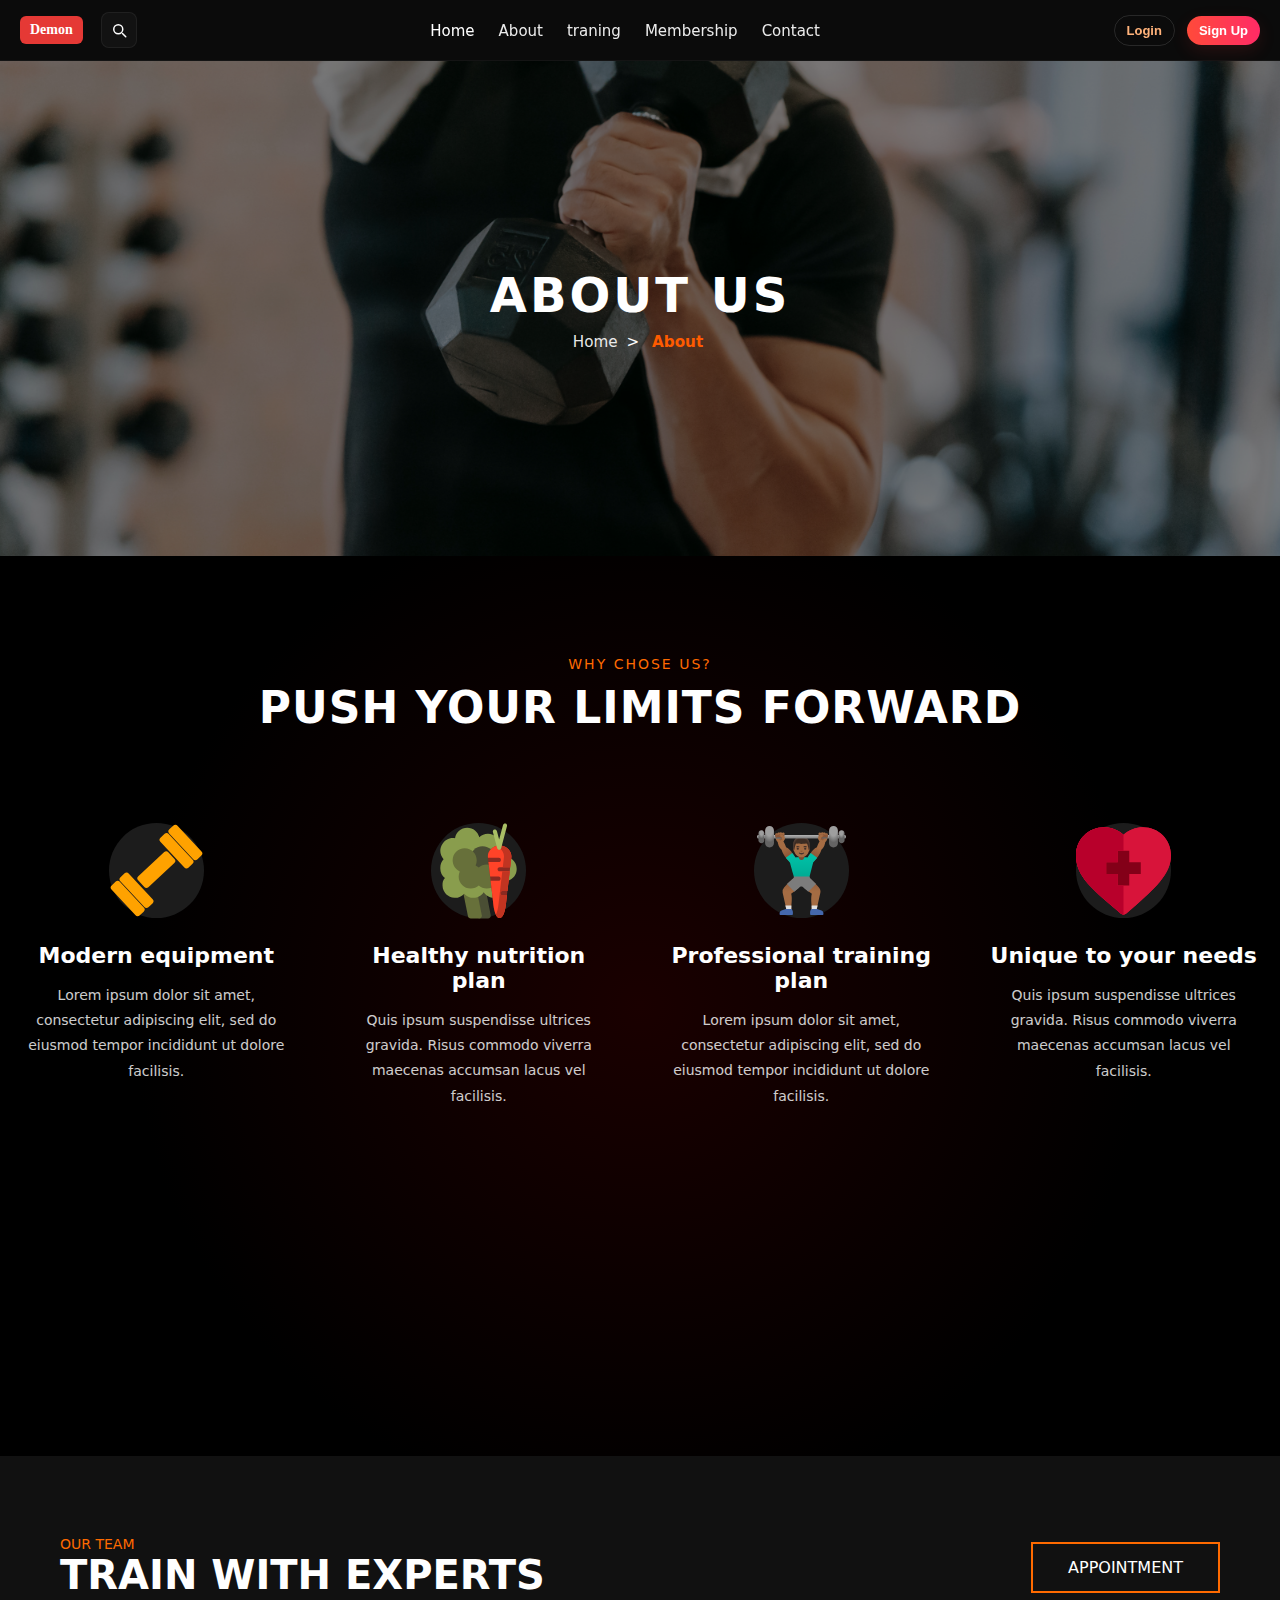
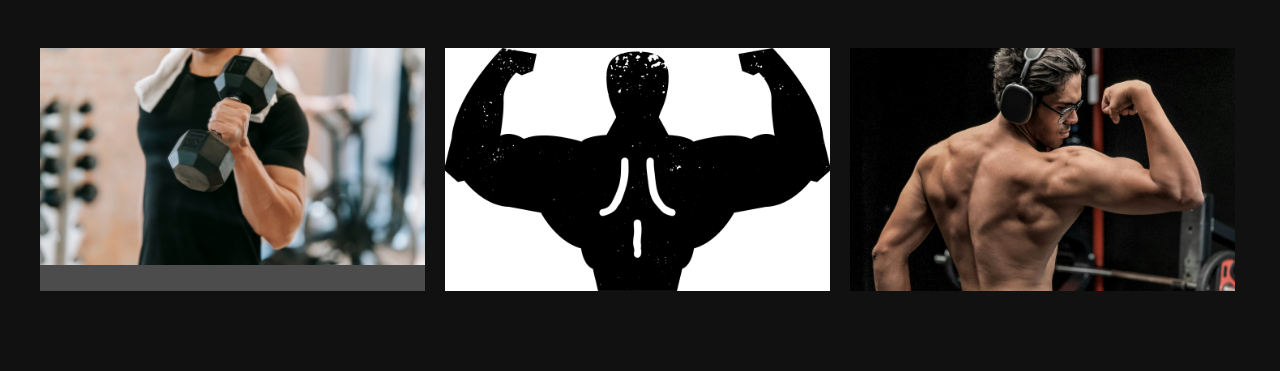
<file: about.html>
<!DOCTYPE html>
<html lang="en">
<head>
    <meta charset="UTF-8">
    <meta name="viewport" content="width=device-width, initial-scale=1.0">
    <title>Document</title>
     <link rel="stylesheet" href="style.css">
</head>
<body>
     <div id="header"></div>
    

       <!-- About Hero Section -->
  <section class="about-hero">
    <div class="overlay"></div>

    <div class="about-content">
      <h1>ABOUT US</h1>

      <div class="breadcrumb">
        <a href="index.html">Home</a>
        <span>&gt;</span>
        <span class="current">About</span>
      </div>
    </div>
  </section>


  <section class="why-section">

  <div class="why-container">

    <p class="why-subtitle">WHY CHOSE US?</p>
    <h1 class="why-title">PUSH YOUR LIMITS FORWARD</h1>

    <div class="why-grid">

      <div class="why-box">
        <div class="icon-wrap">
        <svg fill="#ffa200" viewBox="0 0 50 50" version="1.2" baseProfile="tiny" xmlns="http://www.w3.org/2000/svg" overflow="inherit" stroke="#ffa200"><g id="SVGRepo_bgCarrier" stroke-width="0"></g><g id="SVGRepo_tracerCarrier" stroke-linecap="round" stroke-linejoin="round"></g><g id="SVGRepo_iconCarrier"><path d="M17.962 44.874c.374.403.352 1.041-.05 1.416l-2.172 2.031c-.402.375-1.037.353-1.411-.051l-12.649-13.632c-.374-.403-.351-1.04.051-1.416l2.175-2.028c.402-.376 1.037-.353 1.411.051l12.645 13.629zm16.14-25.65c.374.403.351 1.041-.051 1.416l-13.67 12.77c-.402.375-1.037.353-1.411-.051l-3.263-3.521c-.374-.403-.351-1.041.051-1.416l13.667-12.77c.401-.375 1.036-.353 1.41.051l3.267 3.521zm-11.489 21.303c.374.403.351 1.04-.051 1.416l-2.175 2.03c-.402.376-1.037.353-1.411-.051l-12.642-13.632c-.374-.403-.352-1.041.05-1.416l2.171-2.029c.402-.375 1.037-.353 1.411.051l12.647 13.631zm21.063-20.814c.374.403.351 1.041-.052 1.416l-2.174 2.03c-.402.375-1.037.353-1.412-.05l-12.644-13.629c-.375-.403-.352-1.04.05-1.416l2.18-2.035c.401-.375 1.036-.353 1.41.051l12.642 13.633zm4.644-4.34c.374.403.351 1.041-.051 1.417l-2.17 2.029c-.401.376-1.036.353-1.41-.05l-12.642-13.635c-.374-.403-.352-1.041.05-1.417l2.172-2.033c.401-.376 1.035-.354 1.409.05l12.642 13.639z"></path></g></svg>
        </div>
        <h3>Modern equipment</h3>
        <p>Lorem ipsum dolor sit amet, consectetur adipiscing elit, sed do eiusmod tempor incididunt ut dolore facilisis.</p>
      </div>

      <div class="why-box">
        <div class="icon-wrap">
        <svg height="200px" width="200px" version="1.1" id="Layer_1" xmlns="http://www.w3.org/2000/svg" xmlns:xlink="http://www.w3.org/1999/xlink" viewBox="0 0 512 512" xml:space="preserve" fill="#000000"><g id="SVGRepo_bgCarrier" stroke-width="0"></g><g id="SVGRepo_tracerCarrier" stroke-linecap="round" stroke-linejoin="round"></g><g id="SVGRepo_iconCarrier"> <path style="fill:#4A4E34;" d="M282.147,286.761l39.672,207.281c1.851,9.291-5.238,17.957-14.689,17.957h-45.19 c-7.128,0-13.267-5.034-14.681-12.038l-40.007-198.185L282.147,286.761z"></path> <path style="fill:#67703A;" d="M246.044,354.642l27.775,139.401c1.851,9.291-5.238,17.957-14.689,17.957h-45.19 c-7.128,0-13.267-5.034-14.681-12.038l-40.007-198.185L246.044,354.642z"></path> <path style="fill:#899D4D;" d="M402.463,311.261c2.844,7.9,4.243,16.493,3.877,25.458c-1.407,34.379-29.172,62.346-63.459,63.905 c-24.451,1.113-46.155-11.002-58.618-29.802c-11.934,18.001-32.339,29.873-55.516,29.873c-19.903,0-37.757-8.761-49.965-22.634 c-12.661,14.388-31.396,23.278-52.193,22.597c-35.029-1.145-63.48-29.901-64.37-65.023c-0.213-8.402-1.202-27.287,12.841-41.523 c-15.219-12.239-24.973-31.027-24.973-52.108c0-0.697,0-3.23,0-3.813c0-17.514,6.734-33.446,17.737-45.357 c-11.004-11.911-17.737-27.843-17.737-45.357c0-13.953,4.274-26.902,11.575-37.616c11.683-19.151,32.002-31.949,56.053-31.949 c4.049,0,8.006,0.383,11.856,1.076c4.837-32.114,32.483-56.728,65.865-56.728c31.712,0,58.229,22.219,64.954,51.968 c12.13-11.656,28.634-18.768,46.808-18.573c35.203,0.378,64.381,28.692,65.831,63.954c0.61,14.825-3.608,28.631-11.201,39.977 c10.819,3.804,20.355,10.333,27.807,18.756c1.868-0.158,3.751-0.256,5.659-0.256c36.793,0,66.619,29.9,66.619,66.783 C461.913,279.323,435.883,307.676,402.463,311.261z"></path> <path style="fill:#4A4E34;" d="M344.321,189.217c0,36.883-29.826,66.783-66.619,66.783s-66.619-29.9-66.619-66.783 s29.826-66.783,66.619-66.783S344.321,152.334,344.321,189.217z"></path> <path style="fill:#67703A;" d="M365.504,285.38c0,35.933-29.058,65.063-64.904,65.063c-16.627,0-31.786-6.274-43.27-16.58 c-11.483,10.306-26.643,16.58-43.27,16.58c-35.846,0-64.904-29.131-64.904-65.063c0-9.767,2.16-19.023,6.007-27.336 c-22.659-10.151-38.459-32.926-38.459-59.414c0-35.934,29.058-65.063,64.904-65.063s64.904,29.131,64.904,65.063 c0,9.767-2.16,19.023-6.007,27.336c6.178,2.767,11.848,6.466,16.825,10.932c11.483-10.306,26.643-16.58,43.27-16.58 C336.446,220.315,365.504,249.446,365.504,285.38z"></path> <path style="fill:#8B2A21;" d="M369.803,118.998L369.803,118.998c34.648,0,67.033,29.001,63.003,63.908l-29.088,251.778 c-11.359,98.305-56.181,100.836-67.502,2.857L306.8,182.906C302.768,147.995,335.151,118.998,369.803,118.998L369.803,118.998z"></path> <path style="fill:#FF4328;" d="M432.806,182.906l-7.896,68.342l1.799-15.566h-56.905c-6.132,0-11.104,4.984-11.104,11.13 c0,6.147,4.971,11.13,11.104,11.13h54.334l-12.196,105.559h-27.7c-6.132,0-11.104,4.983-11.104,11.13 c0,6.146,4.971,11.13,11.104,11.13h25.129l-5.652,48.922c-11.359,98.305-56.181,100.837-67.502,2.857l-14.905-129.018h42.543 c6.132,0,11.104-4.984,11.104-11.13c0-6.147-4.971-11.13-11.104-11.13H318.74l-9.115-78.898l0,0h21.093h35.011 c6.132,0,11.103-4.983,11.103-11.13c0-6.146-4.971-11.13-11.103-11.13h-35.011h-23.663l0,0l-0.254-2.198 c-4.033-34.911,28.349-63.908,63.003-63.908C404.452,118.998,436.836,148,432.806,182.906z"></path> <path style="fill:#C13421;" d="M432.806,182.906l-7.515,65.052l1.418-12.276h-39.861l6.097-52.776 c2.225-19.266-6.646-36.723-20.866-48.504v-15.343C405.853,120.292,436.748,148.766,432.806,182.906z M384.241,385.763 c-6.132,0-11.104-4.984-11.104-11.13c0-6.147,4.971-11.13,11.104-11.13h27.7l12.196-105.559h-39.861l-20.419,176.741 c-2.925,25.311-8.071,44.255-14.288,56.787c17.906,37.059,45.57,17.461,54.148-56.787l5.652-48.922H384.241z"></path> <path style="fill:#A9BE65;" d="M409.637,13.994l-31.587,119c-1.294,4.875-5.697,8.269-10.73,8.269c-5.032,0-9.435-3.394-10.73-8.269 l-22.997-86.629c-1.577-5.94,1.949-12.038,7.875-13.618c5.92-1.582,12.008,1.953,13.585,7.895l12.266,46.207l20.858-78.578 c1.577-5.94,7.661-9.474,13.585-7.894C407.689,1.958,411.214,8.054,409.637,13.994z"></path> </g></svg>
        </div>
        <h3>Healthy nutrition plan</h3>
        <p>Quis ipsum suspendisse ultrices gravida. Risus commodo viverra maecenas accumsan lacus vel facilisis.</p>
      </div>

      <div class="why-box">
        <div class="icon-wrap">
          <svg viewBox="0 0 128 128" xmlns="http://www.w3.org/2000/svg" xmlns:xlink="http://www.w3.org/1999/xlink" aria-hidden="true" role="img" class="iconify iconify--noto" preserveAspectRatio="xMidYMid meet" fill="#000000"><g id="SVGRepo_bgCarrier" stroke-width="0"></g><g id="SVGRepo_tracerCarrier" stroke-linecap="round" stroke-linejoin="round"></g><g id="SVGRepo_iconCarrier"> <linearGradient id="IconifyId17ecdb2904d178eab12100" gradientUnits="userSpaceOnUse" x1="77.018" y1="71.379" x2="77.018" y2="109.706" gradientTransform="translate(0 2)"> <stop offset="0" stop-color="#8d5738"> </stop> <stop offset=".5" stop-color="#a56c43"> </stop> </linearGradient> <path d="M87.45 86.8c-1.78-1.92-4.11-4.42-6.15-6.58c-3.96-4.17-8.8-7.29-8.8-7.29l-8.05 8.64s3.13 5.76 7.12 9.19c1.95 1.68 4.39 3.39 6.38 4.71c-.3.99-.6 2.28-.73 3.82c-.38 4.78.36 11.08.39 11.78c.12 3.66.16 6.37.16 6.37l6.34-.02L89.39 94c.58-2.57-.14-5.27-1.94-7.2z" fill="url(#IconifyId17ecdb2904d178eab12100)"> </path> <linearGradient id="IconifyId17ecdb2904d178eab12101" gradientUnits="userSpaceOnUse" x1="50.982" y1="71.379" x2="50.982" y2="109.706" gradientTransform="translate(0 2)"> <stop offset="0" stop-color="#8d5738"> </stop> <stop offset=".5" stop-color="#a56c43"> </stop> </linearGradient> <path d="M55.49 72.93s-4.84 3.12-8.79 7.3c-2.04 2.16-4.37 4.66-6.15 6.58a7.983 7.983 0 0 0-1.94 7.2l5.28 23.42l6.34.02s.04-2.71.16-6.37c.02-.7.77-7 .39-11.78c-.12-1.54-.43-2.83-.73-3.82c1.99-1.32 4.43-3.03 6.38-4.71c3.99-3.43 7.12-9.19 7.12-9.19l-8.06-8.65z" fill="url(#IconifyId17ecdb2904d178eab12101)"> </path> <path fill="#e0e0e0" d="M42.29 111.07l1.61 6.35l6.34.02l.14-6.37z"> </path> <path d="M52.42 119.94c-.01-1.92-1.66-4.1-1.66-4.1h-7.75l-5.98 2.11a4.036 4.036 0 0 0-2.56 3.75v1.28c0 .56.45 1.02 1.01 1.02l15.79-.05c.64 0 1.16-.52 1.16-1.17l-.01-2.84z" fill="#4568ad"> </path> <path fill="#e0e0e0" d="M77.61 111.07l.17 6.37l6.33-.02l1.6-6.35z"> </path> <path d="M90.97 117.95L85 115.84h-7.75s-1.66 2.18-1.66 4.11l-.01 2.84c0 .64.52 1.16 1.16 1.17l15.78.04c.56 0 1.01-.45 1.01-1.02v-1.28c0-1.66-1.02-3.14-2.56-3.75z" fill="#4568ad"> </path> <linearGradient id="IconifyId17ecdb2904d178eab12102" gradientUnits="userSpaceOnUse" x1="80.671" y1="41.656" x2="93.508" y2="20.633" gradientTransform="translate(0 2)"> <stop offset="0" stop-color="#8d5738"> </stop> <stop offset=".5" stop-color="#a56c43"> </stop> </linearGradient> <path d="M96.26 23.12l-4.54-2.29c-3.63 3.56-5.35 6.61-6.97 11.92c-3.43 1.63-6.39 4.62-8.31 7.71c-2.04 2.81-3.32 4.37-4.79 7.16c-1.11 2.12-.31 4.48 1.7 5.95c.95.7 1.72 1 2.47 1c.84 0 1.64-.39 2.62-1.05c2.07-1.18 4.88-4.3 6.68-6.62l-.05-.03c2.29-2.85 4.6-6.87 5.75-10.67c3.22-3.36 5.44-7.77 5.44-13.08z" fill="url(#IconifyId17ecdb2904d178eab12102)"> </path> <linearGradient id="IconifyId17ecdb2904d178eab12103" gradientUnits="userSpaceOnUse" x1="47.197" y1="41.477" x2="34.267" y2="20.733" gradientTransform="translate(0 2)"> <stop offset="0" stop-color="#8d5738"> </stop> <stop offset=".5" stop-color="#a56c43"> </stop> </linearGradient> <path d="M56.35 47.63c-1.47-2.79-2.75-4.35-4.79-7.16c-1.92-3.09-4.88-6.08-8.31-7.71c-1.63-5.33-3.35-8.37-6.98-11.93l-4.53 2.3c0 5.31 2.22 9.71 5.44 13.08c1.15 3.79 3.45 7.82 5.75 10.67l-.05.03c1.8 2.32 4.61 5.44 6.68 6.62c.98.66 1.78 1.05 2.62 1.05c.75 0 1.52-.31 2.47-1c2-1.47 2.81-3.84 1.7-5.95z" fill="url(#IconifyId17ecdb2904d178eab12103)"> </path> <linearGradient id="IconifyId17ecdb2904d178eab12104" gradientUnits="userSpaceOnUse" x1="64" y1="44.123" x2="64" y2="69.62" gradientTransform="translate(0 2)"> <stop offset="0" stop-color="#00bfa5"> </stop> <stop offset=".705" stop-color="#00b29a"> </stop> <stop offset="1" stop-color="#00ab94"> </stop> </linearGradient> <path d="M76.44 40.46c-1.79 2.46-2.99 3.97-4.25 6.18c-1.23-.32-2.62-.5-4.16-.5h-8.17c-1.51 0-2.86.18-4.06.49c-1.26-2.21-2.46-3.72-4.25-6.18l-8.67 6.45c1.8 2.32 5.68 6.62 5.68 6.62c.83 4.06 5.61 20.2 5.61 20.2h20.27l5.17-20.28s3.75-4.28 5.51-6.53l-8.68-6.45z" fill="url(#IconifyId17ecdb2904d178eab12104)"> </path> <path d="M60.53 46.84c0 1.66 1.41 3.01 3.15 3.01h.63c1.74 0 3.15-1.35 3.15-3.01v-3.67h-6.93v3.67z" fill="#7a4c32"> </path> <path d="M55.54 38.6c-1.55 0-2.82-1.36-2.82-3.03s1.26-3.03 2.82-3.03h16.92c1.55 0 2.82 1.36 2.82 3.03s-1.26 3.03-2.82 3.03H55.54z" fill="#7a4c32"> </path> <path d="M64 19.95c-5.36 0-10.32 5.73-10.32 13.97c0 8.2 5.11 12.25 10.32 12.25s10.32-4.05 10.32-12.25c0-8.24-4.96-13.97-10.32-13.97z" fill="#a56c43"> </path> <path d="M65.19 37.49l-.1-.03H62.9c-.03 0-.07.01-.1.03c-.2.08-.31.29-.21.51c.09.22.53.83 1.41.83c.88 0 1.31-.61 1.41-.83a.38.38 0 0 0-.22-.51z" fill="#875334"> </path> <path d="M66.6 39.97c-.99.59-4.22.59-5.2 0c-.57-.34-1.15.18-.91.69c.23.51 2 1.68 3.52 1.68s3.27-1.17 3.5-1.68s-.34-1.03-.91-.69z" fill="#473530"> </path> <g fill="#42312c"> <ellipse cx="58.98" cy="34.62" rx="1.5" ry="1.56"> </ellipse> <ellipse cx="69.02" cy="34.62" rx="1.5" ry="1.56"> </ellipse> </g> <g fill="#42312c"> <path d="M56.71 31.97c.97-1.37 3.24-1.42 4.38-.25c.2.2.41.47.26.76c-.17.33-.5.27-.78.16c-.74-.3-1.5-.43-2.29-.27c-.34.07-.64.21-.96.33c-.45.15-.89-.31-.61-.73z"> </path> <path d="M70.71 32.7c-.68-.29-1.36-.47-2.11-.38c-.34.04-.67.13-.99.25c-.25.1-.52.26-.78.08c-.74-.51.58-1.35.96-1.52c.84-.36 1.84-.33 2.65.09c.32.17.67.41.86.73c.24.41-.12.94-.59.75z"> </path> </g> <path d="M64 18.04h-.01c-13.83.07-11 15.87-11 15.87s.62 1.63.9 2.35c.04.1.19.09.22-.02c.3-1.32 1.36-6.01 1.9-7.43a1.86 1.86 0 0 1 2.07-1.17c1.36.25 3.51.55 5.9.55h.06c2.38 0 4.54-.3 5.9-.55c.88-.16 1.75.33 2.07 1.17c.53 1.42 1.59 6.08 1.89 7.42c.02.11.18.12.22.02l.91-2.33c-.03 0 2.81-15.8-11.03-15.88z" fill="#3c2c23"> </path> <radialGradient id="IconifyId17ecdb2904d178eab12105" cx="64" cy="29.27" r="11.597" gradientTransform="matrix(1 0 0 1.1282 0 -1.867)" gradientUnits="userSpaceOnUse"> <stop offset=".794" stop-color="#554138" stop-opacity="0"> </stop> <stop offset="1" stop-color="#554138"> </stop> </radialGradient> <path d="M75 33.92s2.83-15.8-11-15.87h-.01h-.01c-.22 0-.43.01-.63.01c-.41.02-.81.05-1.19.09h-.01c-.03 0-.05.01-.08.01c-11.65 1.47-9.08 15.75-9.08 15.75l.91 2.34c.04.1.19.09.21-.01c.3-1.33 1.36-6 1.89-7.42a1.86 1.86 0 0 1 2.07-1.17c1.36.25 3.51.55 5.9.55h.06c2.38 0 4.54-.3 5.9-.55c.88-.16 1.75.33 2.07 1.17c.54 1.42 1.6 6.12 1.89 7.43c.02.11.17.12.21.02c.28-.72.9-2.35.9-2.35z" fill="url(#IconifyId17ecdb2904d178eab12105)"> </path> <radialGradient id="IconifyId17ecdb2904d178eab12106" cx="35.39" cy="19.198" r="5.677" gradientTransform="translate(0 2)" gradientUnits="userSpaceOnUse"> <stop offset="0" stop-color="#8d5738"> </stop> <stop offset=".5" stop-color="#a56c43"> </stop> </radialGradient> <path d="M40.26 17.16c-.9-.53-5.17-1.2-8.12-1.2c-1.62 0-2.83.21-2.83.76l-.01 3.43c-.01 3.45 2.24 6.27 5.96 6.28h.01c6.74 0 7.27-7.94 4.99-9.27z" fill="url(#IconifyId17ecdb2904d178eab12106)"> </path> <path d="M40.02 20.82c-.04.13-.39.26-.77.36h-.01c-.44.11-.96.33-1.93.6c-1.35.38-1.46 2.19-1.46 2.19c-.25-.94.39-2.59 1.28-2.97v-.01c.42-.2.89-.31 1.39-.39c.08-.01.28-.02.53-.01h.01c.45.01 1.01.07.96.23z" fill="#875334"> </path> <linearGradient id="IconifyId17ecdb2904d178eab12107" gradientUnits="userSpaceOnUse" x1="64" y1="13.379" x2="64" y2="19.437" gradientTransform="translate(0 2)"> <stop offset="0" stop-color="#bdbdbd"> </stop> <stop offset="1" stop-color="#757575"> </stop> </linearGradient> <path d="M124 18.5c0 1.38-.73 2.5-1.64 2.5H5.64C4.74 21 4 19.88 4 18.5S4.74 16 5.64 16h116.71c.91 0 1.65 1.12 1.65 2.5z" fill="url(#IconifyId17ecdb2904d178eab12107)"> </path> <radialGradient id="IconifyId17ecdb2904d178eab12108" cx="-102.258" cy="115.861" r="24.348" gradientTransform="matrix(0 .9016 .507 0 -37.874 100.877)" gradientUnits="userSpaceOnUse"> <stop offset=".396" stop-color="#9e9e9e"> </stop> <stop offset=".79" stop-color="#646464"> </stop> </radialGradient> <path d="M20.92 32.99c3.31 0 6-2.69 6-6V10.14c0-3.31-2.69-6-6-6s-6 2.69-6 6v16.85c0 3.31 2.68 6 6 6z" fill="url(#IconifyId17ecdb2904d178eab12108)"> </path> <radialGradient id="IconifyId17ecdb2904d178eab12109" cx="-1251.918" cy="123.75" r="24.348" gradientTransform="matrix(0 .9016 -.507 0 169.876 1137.497)" gradientUnits="userSpaceOnUse"> <stop offset=".396" stop-color="#9e9e9e"> </stop> <stop offset=".79" stop-color="#646464"> </stop> </radialGradient> <path d="M107.08 32.99c-3.31 0-6-2.69-6-6V10.14c0-3.31 2.69-6 6-6s6 2.69 6 6v16.85c0 3.31-2.68 6-6 6z" fill="url(#IconifyId17ecdb2904d178eab12109)"> </path> <radialGradient id="IconifyId17ecdb2904d178eab12110" cx="-172.46" cy="114.075" r="3.543" gradientTransform="matrix(1.3333 0 0 -2.3062 240.163 275.933)" gradientUnits="userSpaceOnUse"> <stop offset=".441" stop-color="#9e9e9e"> </stop> <stop offset=".985" stop-color="#646464"> </stop> </radialGradient> <path d="M10 27.22c2.21 0 4-1.79 4-4v-9.31c0-2.21-1.79-4-4-4s-4 1.79-4 4v9.31c0 2.21 1.79 4 4 4z" fill="url(#IconifyId17ecdb2904d178eab12110)"> </path> <radialGradient id="IconifyId17ecdb2904d178eab12111" cx="-1204.1" cy="114.075" r="3.543" gradientTransform="matrix(-1.3333 0 0 -2.3062 -1487.734 275.933)" gradientUnits="userSpaceOnUse"> <stop offset=".441" stop-color="#9e9e9e"> </stop> <stop offset=".985" stop-color="#646464"> </stop> </radialGradient> <path d="M118 27.22c-2.21 0-4-1.79-4-4v-9.31c0-2.21 1.79-4 4-4s4 1.79 4 4v9.31c0 2.21-1.79 4-4 4z" fill="url(#IconifyId17ecdb2904d178eab12111)"> </path> <path fill="#646464" d="M38.61 21h-9.33l-.8-5h10.13z"> </path> <linearGradient id="IconifyId17ecdb2904d178eab12112" gradientUnits="userSpaceOnUse" x1="34.798" y1="14.626" x2="34.903" y2="11.312" gradientTransform="translate(0 2)"> <stop offset="0" stop-color="#8d5738"> </stop> <stop offset=".5" stop-color="#a56c43"> </stop> </linearGradient> <path d="M41.22 15.04l-.29 1.55l-.06.34l-.14.75l-.08.44a1.88 1.88 0 0 1-2.18 1.5c-.46-.08-.85-.32-1.12-.68c-.33.3-.76.47-1.23.47c-.28 0-1.16-.39-1.31-.54a.689.689 0 0 1-.11-.13c-.04.03-.08.07-.12.1c-.02.01-.59.35-1.17.34c-.54-.01-1.08-.34-1.24-.5c-.16.23-.38.43-.64.57c-.18.11-.38.18-.6.21c-.1.02-.2.03-.3.03c-.4 0-.79-.13-1.11-.37c-.42-.3-.69-.74-.76-1.24l-.13-.85v-.01l-.17-1.09c-.08-.5.04-1 .34-1.41c.3-.42.74-.69 1.24-.76c.12-.02.24-.03.36-.02c.03 0 .07 0 .1.01c.32.02.64.13.92.33c.04.03.07.06.1.08c.06-.23.18-.45.33-.63c.04-.06.08-.11.13-.16c.06-.07.11-.1.13-.12c.01 0 .01-.01.01-.01c.3-.26.69-.42 1.12-.44c.14-.01.28 0 .41.02c.1.02.19.05.28.08c.26.08.49.21.69.39c.06-.08.13-.16.2-.23c.1-.1.21-.19.32-.26c.06-.04.13-.07.19-.11c.25-.12.53-.18.82-.17c.32 0 .63.08.91.24c.05.02.09.05.13.08c.1.07.19.15.28.24c.16.16.29.35.38.55c.12-.18.28-.35.47-.48c.04-.03.09-.06.14-.08c.2-.11.41-.19.63-.22c.21-.03.42-.03.63.01c.5.09.92.37 1.21.78c.28.42.38.91.29 1.4z" fill="url(#IconifyId17ecdb2904d178eab12112)"> </path> <path d="M75.45 74.12l-.7-1.96H53.78l-.38 2l-9 7.91L54.44 92.5s6.79-5.67 7.4-6.21c.67-.6 1.48-.67 1.97-.68c.49.01 1.3.08 1.97.68c.61.55 7.4 6.21 7.4 6.21L83.6 82.07l-8.15-7.95z" fill="#7c7c7c"> </path> <path d="M41.03 16.12c-.35.9-2.25.04-2.97-.33c-.11-.88-.22-1.46-.22-1.46v.01c.03.5-.47.86-.94.68c-.53-.21-1.14-.38-1.58-.36c-.17.01-.31.04-.44.08c-.12-.39-.19-.65-.19-.65v.11c-.02.34-.18.66-.46.85c-1.09.71-1.37 2.05-.08 3.48c-.44.3-1.13.28-1.52-.12c-.5-.5-.71-2.09-1-3.27c.09.84.34 2.34.22 2.92c-.15.7-.85 1.14-1.55.97c-.61-.15-1.33-.64-1.68-1.99l.13.85c.07.5.34.94.76 1.24c.32.24.71.37 1.11.37c.1 0 .2-.01.3-.03c.19-.03.36-.09.52-.17c.01-.01.03-.01.04-.02c.01-.01.03-.01.04-.02c.42-.23.63-.55.64-.57c.05.08.57.51 1.2.51c.87 0 1.21-.35 1.21-.35c.08.05.16.09.24.12c.06.02 2.4.81 2.31 1.7c-.01.11 0 .22.01.33v.05c.03.26.09.51.18.74l.01-.01c.24-.19.82-.03.87-.37c.19-1.29.14-2.83.02-4.15l2.52.42l.3-1.56z" fill="#875334"> </path> <linearGradient id="IconifyId17ecdb2904d178eab12113" gradientUnits="userSpaceOnUse" x1="35.008" y1="18.332" x2="40.307" y2="15.679" gradientTransform="translate(0 2)"> <stop offset="0" stop-color="#8d5738"> </stop> <stop offset=".469" stop-color="#a56c43"> </stop> </linearGradient> <path d="M41.51 19.38c-.49-2.69-3.74-3.81-4.96-4.24c-.15-.05-2.38-.58-2.65 1.4c-.12.86.53 1.8 1.36 2.12c2.27.87 2.26 1.35 2.26 1.67c-.01.83.45 2.4 1.17 2.87c.15.1.32.16.48.16c.1 0 .2-.02.3-.06c1.41-.59 2.32-2.35 2.04-3.92z" fill="url(#IconifyId17ecdb2904d178eab12113)"> </path> <radialGradient id="IconifyId17ecdb2904d178eab12114" cx="39.39" cy="19.198" r="5.677" gradientTransform="matrix(-1 0 0 1 132.12 2)" gradientUnits="userSpaceOnUse"> <stop offset="0" stop-color="#8d5738"> </stop> <stop offset=".5" stop-color="#a56c43"> </stop> </radialGradient> <path d="M87.86 17.16c.9-.53 5.17-1.2 8.12-1.2c1.62 0 2.83.21 2.83.76l.01 3.43c.01 3.45-2.24 6.27-5.96 6.28h-.01c-6.74 0-7.28-7.94-4.99-9.27z" fill="url(#IconifyId17ecdb2904d178eab12114)"> </path> <path d="M88.1 20.82c.04.13.39.26.77.36h.01c.44.11.96.33 1.93.6c1.35.38 1.46 2.19 1.46 2.19c.25-.94-.39-2.59-1.28-2.97v-.01c-.42-.2-.89-.31-1.39-.39c-.08-.01-.28-.02-.53-.01h-.01c-.45.01-1.01.07-.96.23z" fill="#875334"> </path> <path fill="#646464" d="M89.51 16h10.13l-.8 5h-9.33z"> </path> <linearGradient id="IconifyId17ecdb2904d178eab12115" gradientUnits="userSpaceOnUse" x1="38.798" y1="14.626" x2="38.903" y2="11.312" gradientTransform="matrix(-1 0 0 1 132.12 2)"> <stop offset="0" stop-color="#8d5738"> </stop> <stop offset=".5" stop-color="#a56c43"> </stop> </linearGradient> <path d="M86.9 15.04l.29 1.55l.06.34l.14.75l.08.44a1.88 1.88 0 0 0 2.18 1.5c.46-.08.85-.32 1.12-.68c.33.3.76.47 1.23.47c.28 0 1.16-.39 1.31-.54c.04-.04.08-.08.11-.13c.04.03.08.07.12.1c.02.01.59.35 1.17.34c.54-.01 1.07-.34 1.24-.5c.16.23.38.43.64.57c.18.11.38.18.6.21c.1.02.2.03.3.03c.4 0 .79-.13 1.11-.37c.42-.3.69-.74.76-1.24l.13-.85v-.01l.17-1.09c.08-.5-.04-1-.34-1.41c-.3-.42-.74-.69-1.24-.76c-.12-.02-.24-.03-.36-.02c-.03 0-.07 0-.1.01c-.32.02-.64.13-.92.33c-.04.03-.07.06-.1.08c-.06-.23-.18-.45-.33-.63a1.01 1.01 0 0 0-.13-.16c-.06-.07-.11-.1-.13-.12c-.01 0-.01-.01-.01-.01c-.3-.26-.69-.42-1.12-.44c-.14-.01-.28 0-.41.02c-.1.02-.19.05-.28.08c-.26.08-.49.21-.69.39c-.06-.08-.13-.16-.2-.23c-.1-.1-.21-.19-.32-.26c-.06-.04-.13-.07-.19-.11c-.25-.12-.53-.18-.82-.17c-.32 0-.63.08-.91.24c-.05.02-.09.05-.13.08c-.1.07-.19.15-.28.24c-.16.16-.29.35-.38.55c-.12-.18-.28-.35-.47-.48a.638.638 0 0 0-.14-.08c-.2-.11-.41-.19-.63-.22c-.21-.03-.42-.03-.63.01c-.5.09-.92.37-1.21.78c-.28.42-.38.91-.29 1.4z" fill="url(#IconifyId17ecdb2904d178eab12115)"> </path> <path d="M87.09 16.12c.35.9 2.25.04 2.97-.33c.11-.88.22-1.46.22-1.46v.01c-.03.5.47.86.94.68c.53-.21 1.14-.38 1.58-.36c.17.01.31.04.44.08c.12-.39.19-.65.19-.65v.11c.02.34.18.66.46.85c1.09.71 1.37 2.05.08 3.48c.44.3 1.13.28 1.52-.12c.5-.5.71-2.09 1-3.27c-.09.84-.34 2.34-.22 2.92c.14.7.85 1.14 1.55.97c.61-.15 1.33-.64 1.68-1.99l-.13.85c-.07.5-.34.94-.76 1.24c-.32.24-.71.37-1.11.37c-.1 0-.2-.01-.3-.03c-.19-.03-.36-.09-.52-.17c-.01-.01-.03-.01-.04-.02c-.01-.01-.03-.01-.04-.02a1.82 1.82 0 0 1-.64-.57c-.05.08-.57.51-1.2.51c-.87 0-1.21-.35-1.21-.35c-.08.05-.16.09-.24.12c-.07.02-2.39.81-2.31 1.7c.01.11 0 .22-.01.33v.05c-.03.26-.09.51-.18.74l-.01-.01c-.24-.19-.82-.03-.87-.37c-.19-1.29-.14-2.83-.02-4.15l-2.52.42l-.3-1.56z" fill="#875334"> </path> <linearGradient id="IconifyId17ecdb2904d178eab12116" gradientUnits="userSpaceOnUse" x1="39.008" y1="18.332" x2="44.307" y2="15.679" gradientTransform="matrix(-1 0 0 1 132.12 2)"> <stop offset="0" stop-color="#8d5738"> </stop> <stop offset=".469" stop-color="#a56c43"> </stop> </linearGradient> <path d="M86.61 19.38c.49-2.69 3.74-3.81 4.96-4.24c.15-.05 2.38-.58 2.65 1.4c.12.86-.53 1.8-1.36 2.12c-2.27.87-2.26 1.35-2.26 1.67c.01.83-.45 2.4-1.17 2.87c-.15.1-.32.16-.48.16c-.1 0-.2-.02-.3-.06c-1.41-.59-2.32-2.35-2.04-3.92z" fill="url(#IconifyId17ecdb2904d178eab12116)"> </path> </g></svg>
        </div>
        <h3>Professional training plan</h3>
        <p>Lorem ipsum dolor sit amet, consectetur adipiscing elit, sed do eiusmod tempor incididunt ut dolore facilisis.</p>
      </div>

      <div class="why-box">
        <div class="icon-wrap">
     <svg height="200px" width="200px" version="1.1" id="Layer_1" xmlns="http://www.w3.org/2000/svg" xmlns:xlink="http://www.w3.org/1999/xlink" viewBox="0 0 512.003 512.003" xml:space="preserve" fill="#000000"><g id="SVGRepo_bgCarrier" stroke-width="0"></g><g id="SVGRepo_tracerCarrier" stroke-linecap="round" stroke-linejoin="round"></g><g id="SVGRepo_iconCarrier"> <path id="SVGCleanerId_0" style="fill:#D8143A;" d="M360.773,20.807c-38.114,0-75.772,14.352-104.769,39.228 c-0.002-0.002-0.003-0.003-0.005-0.003c-29.001-24.876-66.657-39.225-104.77-39.225C66.429,20.807,0,87.234,0,172.037 c0,102.506,71.37,165.162,179.402,260.002c9.234,8.107,18.763,16.471,28.57,25.143c0.067,0.059,0.135,0.119,0.203,0.177 l32.617,28.174c4.367,3.774,9.789,5.66,15.21,5.663c0.003,0,0.005,0,0.008,0c5.424,0,10.847-1.889,15.219-5.663l32.611-28.174 c0.068-0.059,0.135-0.118,0.203-0.177c64.565-57.104,112.977-100.818,148-143.453c40.907-49.796,59.961-94.82,59.961-141.692 C512,87.234,445.573,20.807,360.773,20.807z"></path> <g> <path id="SVGCleanerId_0_1_" style="fill:#D8143A;" d="M360.773,20.807c-38.114,0-75.772,14.352-104.769,39.228 c-0.002-0.002-0.003-0.003-0.005-0.003c-29.001-24.876-66.657-39.225-104.77-39.225C66.429,20.807,0,87.234,0,172.037 c0,102.506,71.37,165.162,179.402,260.002c9.234,8.107,18.763,16.471,28.57,25.143c0.067,0.059,0.135,0.119,0.203,0.177 l32.617,28.174c4.367,3.774,9.789,5.66,15.21,5.663c0.003,0,0.005,0,0.008,0c5.424,0,10.847-1.889,15.219-5.663l32.611-28.174 c0.068-0.059,0.135-0.118,0.203-0.177c64.565-57.104,112.977-100.818,148-143.453c40.907-49.796,59.961-94.82,59.961-141.692 C512,87.234,445.573,20.807,360.773,20.807z"></path> </g> <polygon style="fill:#830018;" points="287.037,209.449 287.037,147.373 256,147.373 224.961,147.373 224.961,209.449 162.889,209.449 162.889,271.523 224.961,271.523 224.961,333.596 256,333.596 287.037,333.596 287.037,271.523 349.111,271.523 349.111,209.449 "></polygon> <path style="fill:#B8002B;" d="M179.402,432.039c9.234,8.107,18.763,16.471,28.57,25.143c0.067,0.059,0.135,0.119,0.203,0.177 l32.617,28.174c4.367,3.774,9.789,5.66,15.21,5.663v-157.6h-31.039v-62.073H162.89v-62.074h62.073v-62.076h31.039v-87.34 C227,35.157,189.345,20.809,151.231,20.809C66.429,20.807,0,87.234,0,172.039C0,274.543,71.37,337.199,179.402,432.039z"></path> </g></svg>
        </div>
        <h3>Unique to your needs</h3>
        <p>Quis ipsum suspendisse ultrices gravida. Risus commodo viverra maecenas accumsan lacus vel facilisis.</p>
      </div>

    </div>
  </div>

</section>


<section class="team-section">
  <div class="team-container">

    <!-- HEADER -->
    <div class="team-header">
      <div>
        <p class="team-eyebrow">OUR TEAM</p>
        <h2 class="team-title">TRAIN WITH EXPERTS</h2>
      </div>

      <a class="team-btn" href="#">APPOINTMENT</a>
    </div>

    <!-- SLIDER -->
    <div class="slider-wrapper">

      <div class="team-slider" id="teamSlider">

        <!-- CARD -->
        <div class="trainer-card">
          <div class="trainer-img-wrap">
            <img src="image/Untitled design 7.png">
            <div class="trainer-overlay">
              <div class="trainer-info">
                <h3>Jason Miller</h3>
                <span>Strength Coach</span>
                <p>Muscle & power training specialist.</p>
                <div class="trainer-social">
                  <a><i class="fa-brands fa-facebook-f"></i></a>
                  <a><i class="fa-brands fa-instagram"></i></a>
                  <a><i class="fa-brands fa-twitter"></i></a>
                </div>
              </div>
            </div>
          </div>
        </div>

        <div class="trainer-card">
          <div class="trainer-img-wrap">
            <img src="image/2.png">
            <div class="trainer-overlay">
              <div class="trainer-info">
                <h3>Sophia Lee</h3>
                <span>Fitness Coach</span>
                <p>Weight loss and stamina expert.</p>
                <div class="trainer-social">
                  <a><i class="fa-brands fa-instagram"></i></a>
                  <a><i class="fa-brands fa-facebook-f"></i></a>
                </div>
              </div>
            </div>
          </div>
        </div>

        <div class="trainer-card">
          <div class="trainer-img-wrap">
            <img src="image/Untitled design 6.png">
            <div class="trainer-overlay">
              <div class="trainer-info">
                <h3>Emily Carter</h3>
                <span>Crossfit Coach</span>
                <p>Functional training specialist.</p>
                <div class="trainer-social">
                  <a><i class="fa-brands fa-facebook-f"></i></a>
                  <a><i class="fa-brands fa-instagram"></i></a>
                  <a><i class="fa-brands fa-youtube"></i></a>
                </div>
              </div>
            </div>
          </div>
        </div>


        <!-- Extra slide to show loop working -->
        <div class="trainer-card">
          <div class="trainer-img-wrap">
            <img src="image/main muscle groups of the human body in two views front and back. Include the groups chest and back, waist, arm, forearm, glutes, leg and calf..png">
            <div class="trainer-overlay">
              <div class="trainer-info">
                <h3>Alex Brown</h3>
                <span>Body Builder</span>
                <p>Mass gain & competition prep.</p>
                <div class="trainer-social">
                  <a><i class="fa-brands fa-instagram"></i></a>
                  <a><i class="fa-brands fa-facebook-f"></i></a>
                </div>
              </div>
            </div>
          </div>
        </div>

        <!-- Add more cards same format if needed -->

      </div>

    </div>
  </div>
</section>

</body>
 <script src="script.js"></script>
</html>
</file>
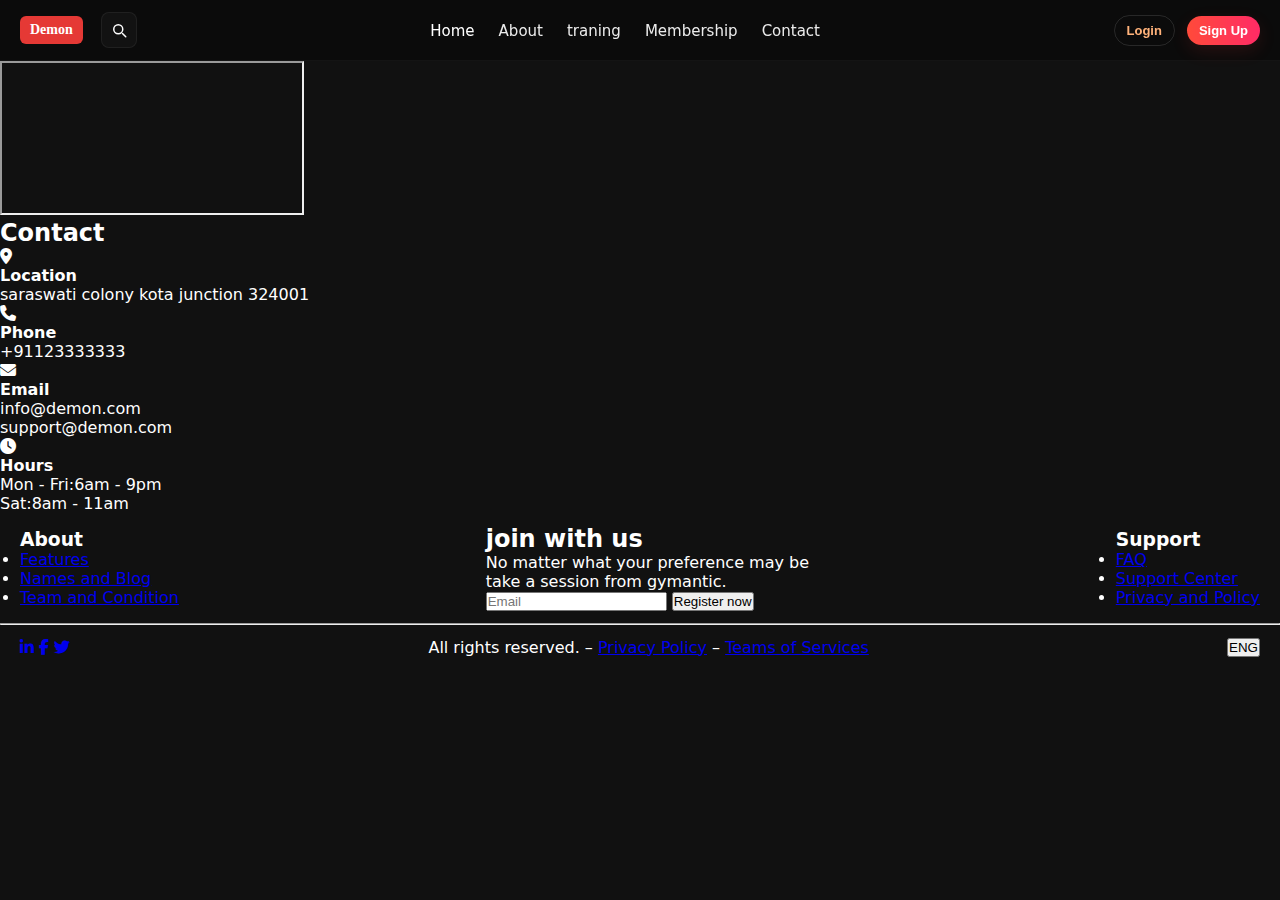
<file: contact.html>
<!DOCTYPE html>
<html lang="en">
<head>
    <meta charset="UTF-8">
    <meta name="viewport" content="width=device-width, initial-scale=1.0">
    <title>Document</title>
    <link rel="stylesheet" href="style.css" />
<link href="https://cdnjs.cloudflare.com/ajax/libs/font-awesome/6.5.0/css/all.min.css" rel="stylesheet">
</head>
<body>
    <!-- FONT AWESOME (for social icons) -->
 <div id="header"></div>

  <section class="contact-section">
<!--map-->
<div class="map-box">
   <iframe 
  src="https://www.google.com/maps?q=Kota%20Rajasthan%20India&output=embed"
  loading="lazy"
  referrerpolicy="no-referrer-when-downgrade">
</iframe>
</div>

<!--contact details-->
<div class="contact-info">

<h2>Contact</h2>

<div class="info-item">
    <div class="icon">
         <i class="fa-solid fa-location-dot"></i>
    </div>

<div>
    <h4>Location</h4>
    <p>saraswati colony kota junction 324001</p>
</div>
</div>

<div class="info-item">
    <div class="icon">
          <i class="fa-solid fa-phone"></i>
    </div>
<div>

    <h4>Phone</h4>
    <p>+91123333333</p>
</div>

</div>

<div class="info-item">
<div class="icon">
     <i class="fa-solid fa-envelope"></i>
</div>
<div>
<h4>Email</h4>
<p>info@demon.com<br>support@demon.com</p>
</div>
</div>

<div class="info-item">
<div class="icon">

     <i class="fa-solid fa-clock"></i>
</div>
<div >
    <h4>Hours</h4>
    <p>Mon - Fri:6am - 9pm <br>Sat:8am - 11am</p>
</div>
</div>


</div>

  </section>
 


 <div id="footer"></div>
  <script src="script.js"></script>
</body>
</html>
</file>
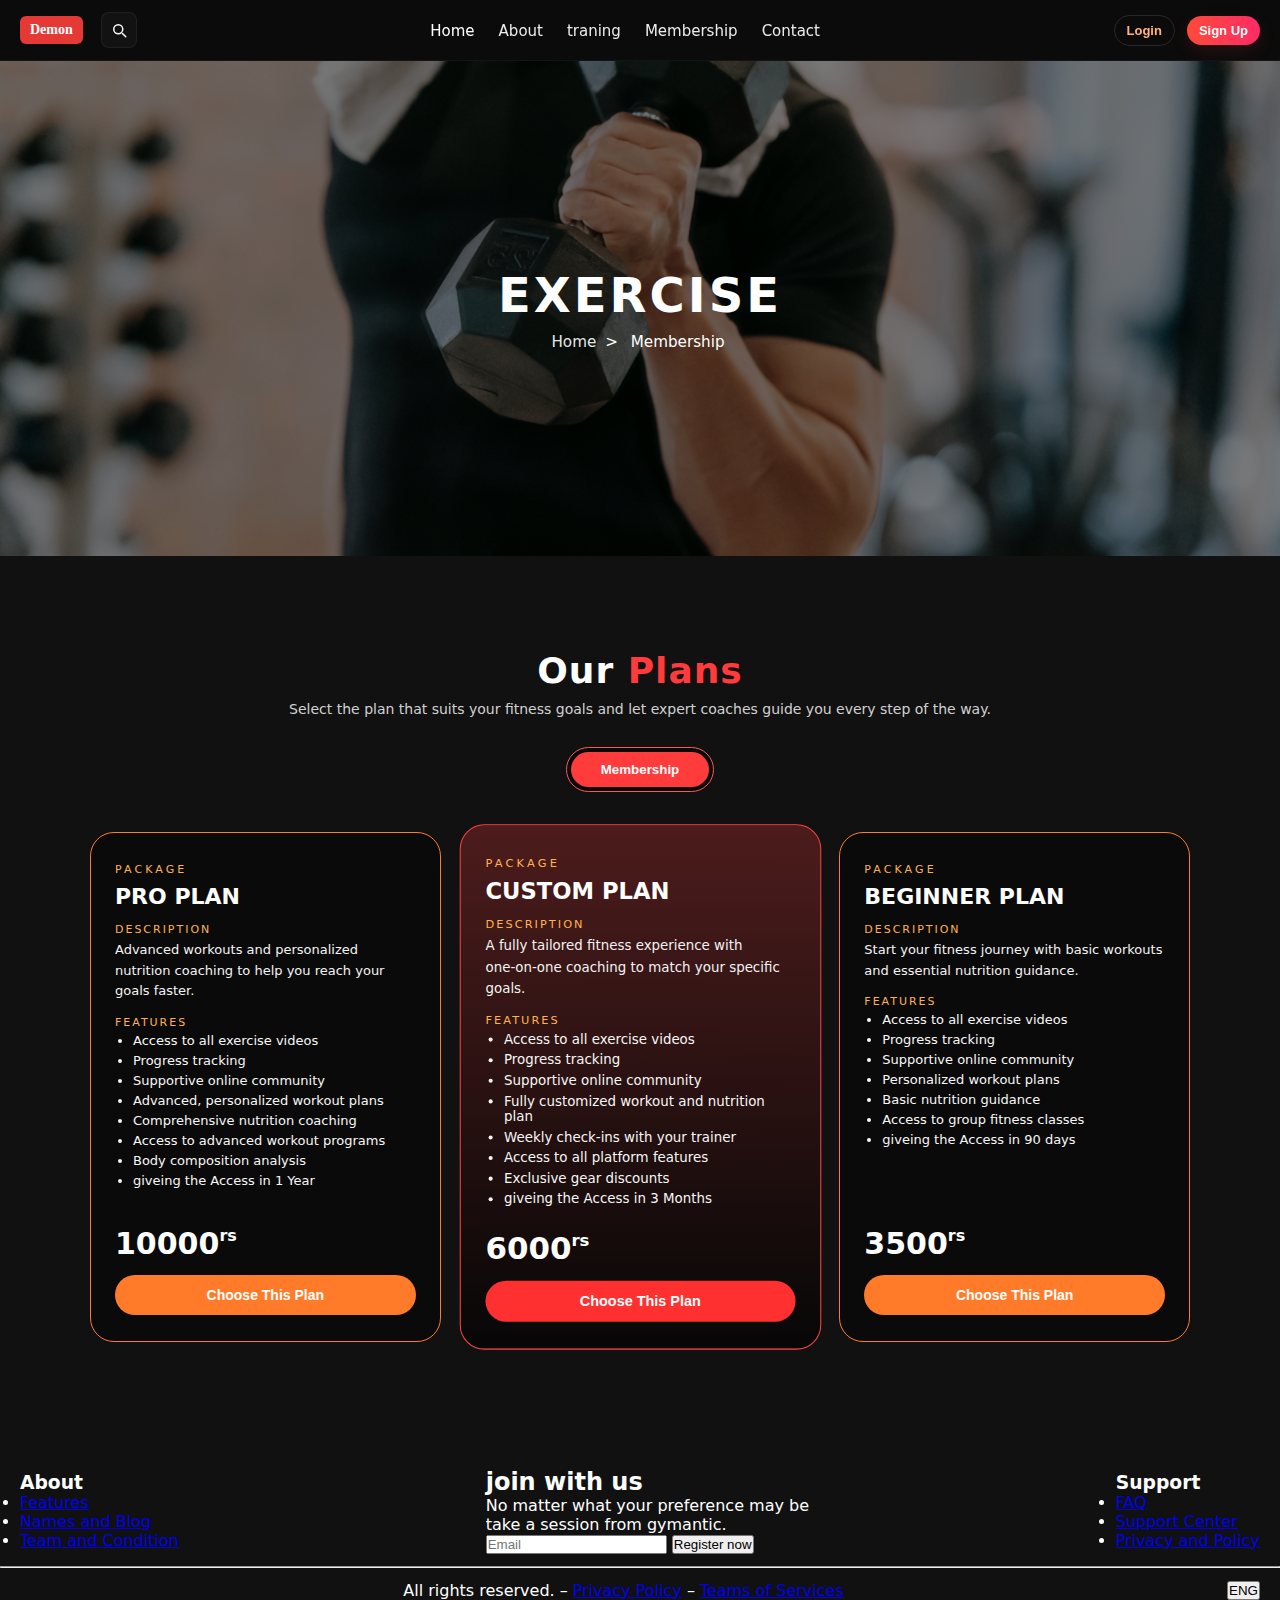
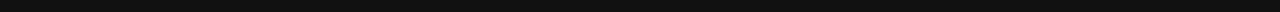
<file: Membership.html>
<!DOCTYPE html>
<html lang="en">
<head>
    <meta charset="UTF-8">
    <meta name="viewport" content="width=device-width, initial-scale=1.0">
    <title>Document</title>
     <link rel="stylesheet" href="style.css">
</head>
<body>
     <div id="header"></div>
    

       <!-- About Hero Section -->
  <section class="about-hero">
    <div class="overlay"></div>

    <div class="about-content">
      <h1>EXERCISE</h1>

      <div class="breadcrumb">
        <a href="index.html">Home</a>
        <span>&gt;</span>
        <span class="">Membership</span>
        

        
      </div>
    </div>
  </section>


<section class="plans-section">
  <div class="plans-container">
    <h2 class="plans-title">Our <span>Plans</span></h2>
    <p class="plans-subtitle">
      Select the plan that suits your fitness goals and let expert coaches guide you every step of the way.
    </p>

    <!-- Billing toggle (visual only, no JS) -->
    <div class="billing-toggle">
      <button class="active">Membership</button>
  
    </div>

    <!-- Pricing cards -->
    <div class="plans-grid">
      <!-- Pro Plan -->
      <article class="plan-card">
        <p class="plan-label">Package</p>
        <h3 class="plan-name">PRO PLAN</h3>

        <p class="plan-section-title">Description</p>
        <p class="plan-desc">
          Advanced workouts and personalized nutrition coaching to help you reach your goals faster.
        </p>

        <p class="plan-section-title">Features</p>
        <ul class="plan-features">
          <li>Access to all exercise videos</li>
          <li>Progress tracking</li>
          <li>Supportive online community</li>
          <li>Advanced, personalized workout plans</li>
          <li>Comprehensive nutrition coaching</li>
          <li>Access to advanced workout programs</li>
          <li>Body composition analysis</li>
           <li>giveing the Access in 1 Year</li>
        </ul>

        <div class="plan-footer">
          <p class="plan-price">
            10000<span>rs</span>
          </p>
          <button class="plan-btn">Choose This Plan</button>
        </div>
      </article>

      <!-- Custom Plan (center, highlighted) -->
      <article class="plan-card highlight">
        <p class="plan-label">Package</p>
        <h3 class="plan-name">CUSTOM PLAN</h3>

        <p class="plan-section-title">Description</p>
        <p class="plan-desc">
          A fully tailored fitness experience with one‑on‑one coaching to match your specific goals.
        </p>

        <p class="plan-section-title">Features</p>
        <ul class="plan-features">
          <li>Access to all exercise videos</li>
          <li>Progress tracking</li>
          <li>Supportive online community</li>
          <li>Fully customized workout and nutrition plan</li>
          <li>Weekly check‑ins with your trainer</li>
          <li>Access to all platform features</li>
          <li>Exclusive gear discounts</li>
           <li>giveing the Access in 3 Months</li>
        </ul>

        <div class="plan-footer">
          <p class="plan-price">
            6000<span>rs</span>
          </p>
          <button class="plan-btn">Choose This Plan</button>
        </div>
      </article>

      <!-- Beginner Plan -->
      <article class="plan-card">
        <p class="plan-label">Package</p>
        <h3 class="plan-name">BEGINNER PLAN</h3>

        <p class="plan-section-title">Description</p>
        <p class="plan-desc">
          Start your fitness journey with basic workouts and essential nutrition guidance.
        </p>

        <p class="plan-section-title">Features</p>
        <ul class="plan-features">
          <li>Access to all exercise videos</li>
          <li>Progress tracking</li>
          <li>Supportive online community</li>
          <li>Personalized workout plans</li>
          <li>Basic nutrition guidance</li>
          <li>Access to group fitness classes</li>
          <li>giveing the Access in 90 days</li>
        </ul>

        <div class="plan-footer">
          <p class="plan-price">
            3500<span>rs</span>
          </p>
          <button class="plan-btn">Choose This Plan</button>
        </div>
      </article>
    </div>
  </div>
</section>

 <div id="footer"></div>

</body>
 <script src="script.js"></script>
</html>
</file>
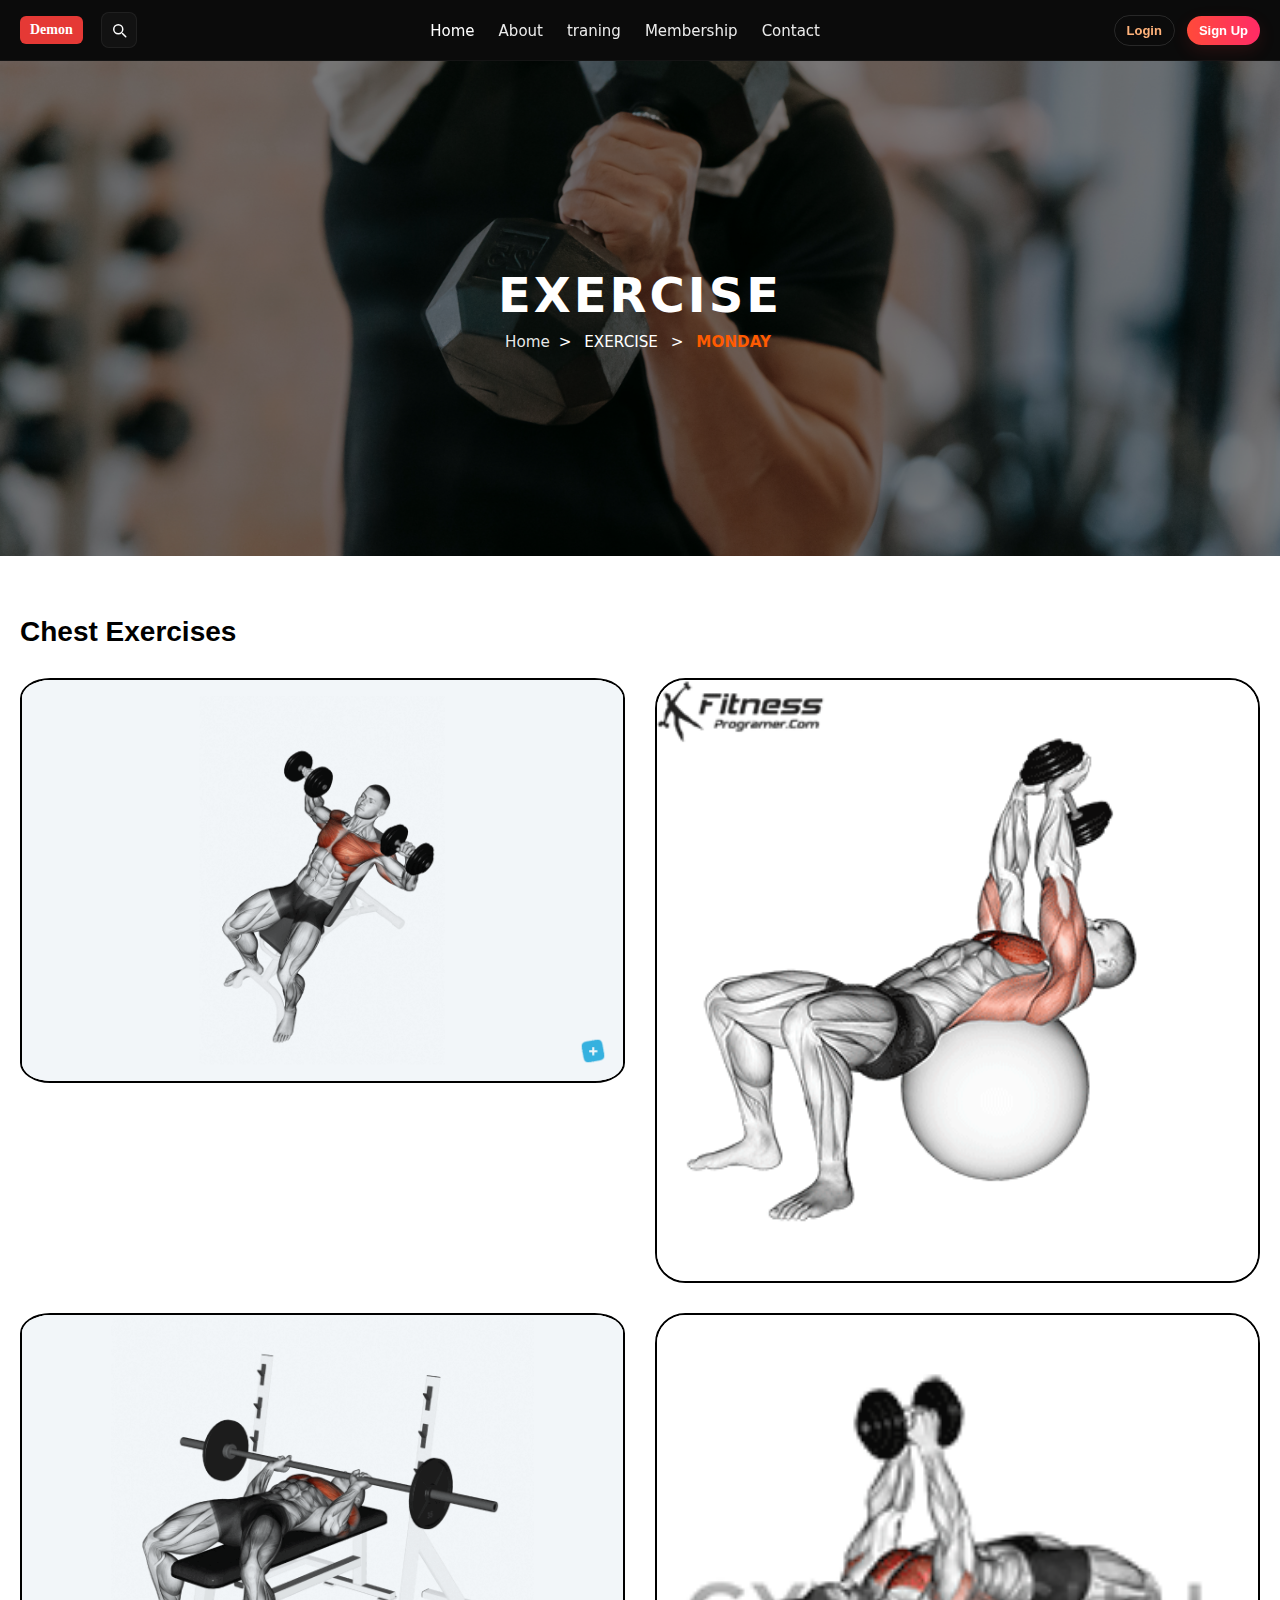
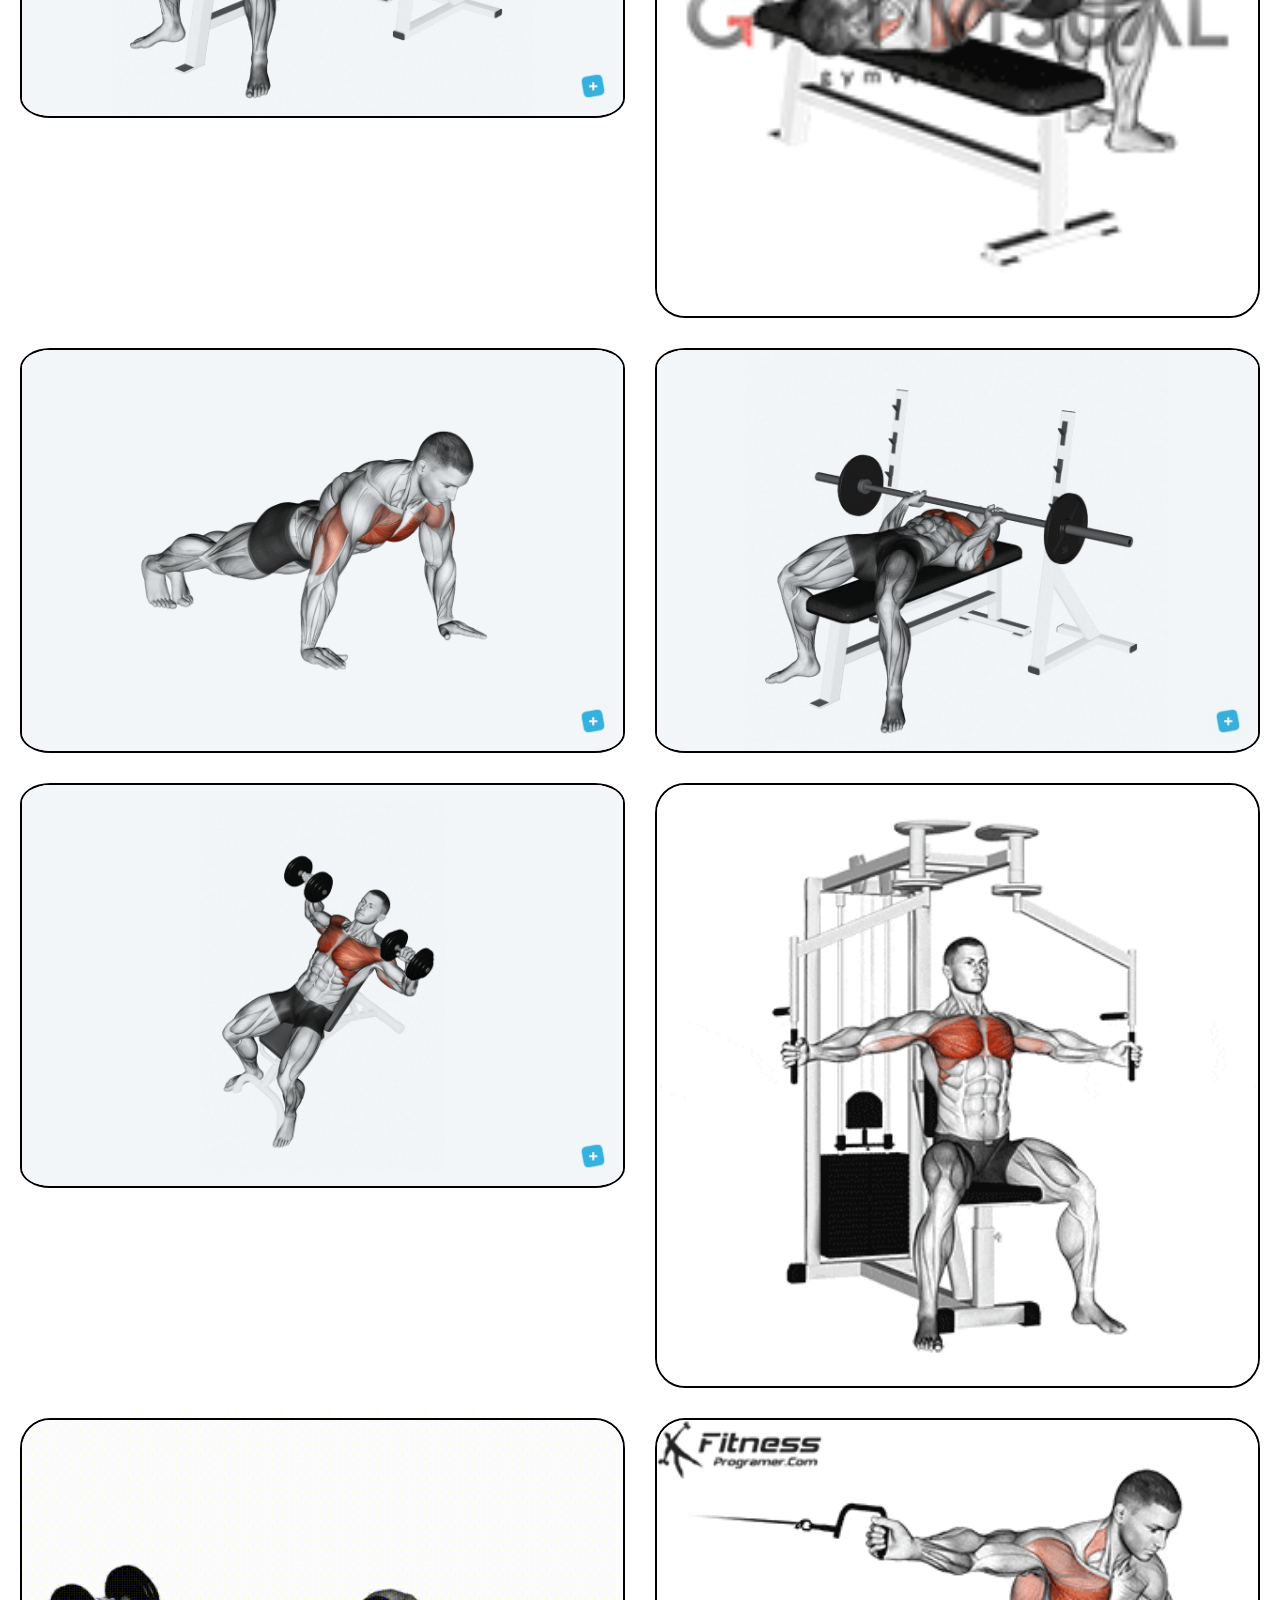
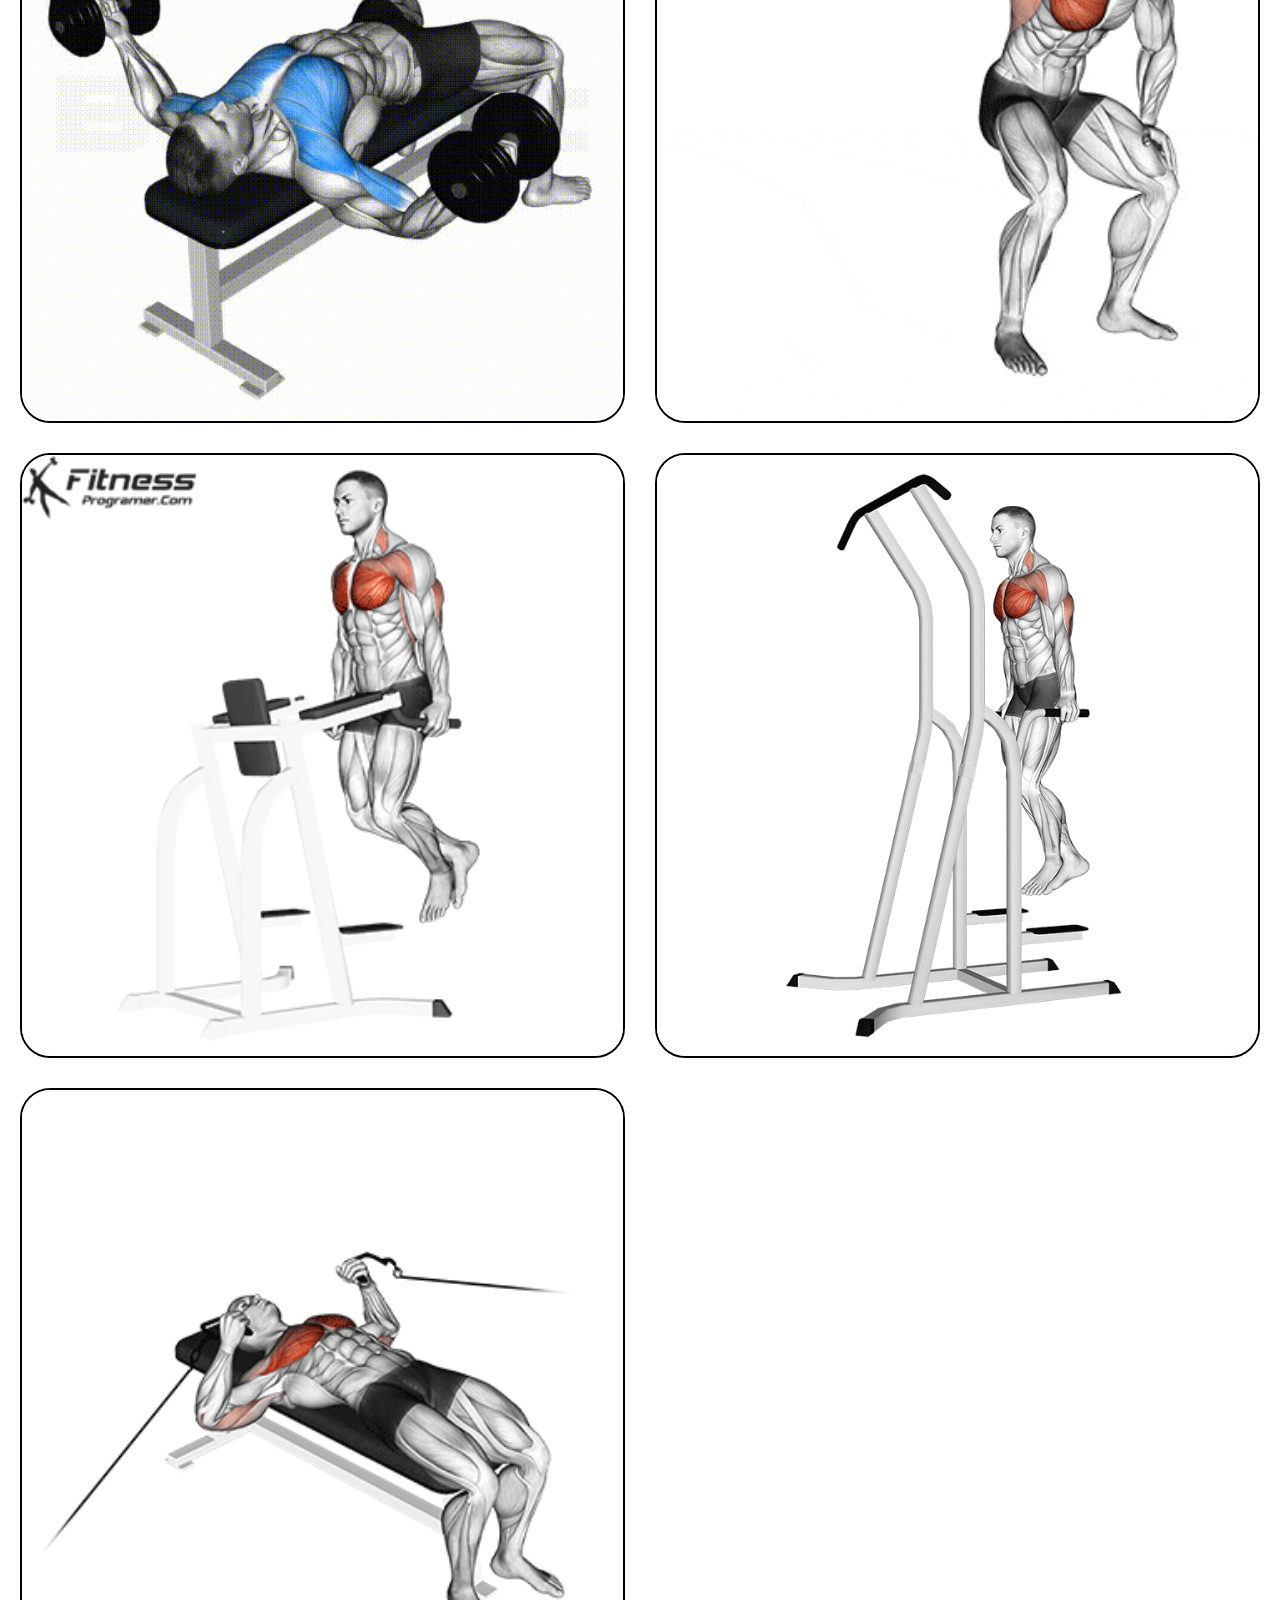
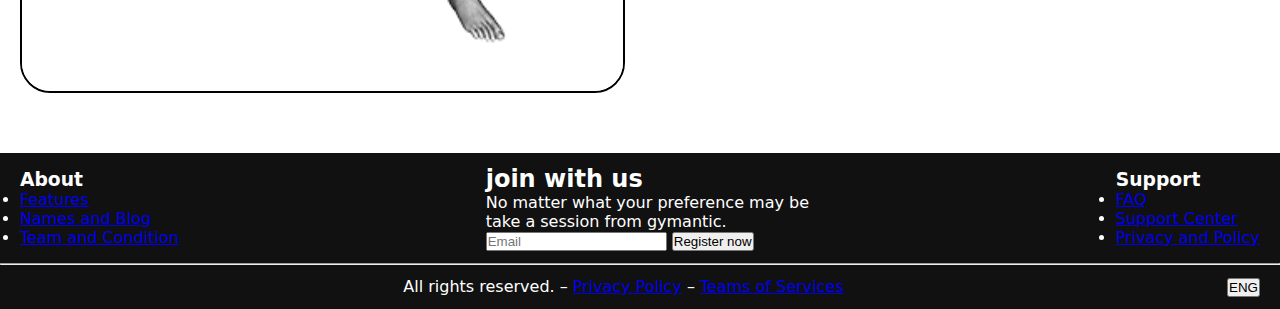
<file: monday.html>
<!DOCTYPE html>
<html lang="en">
<head>
    <meta charset="UTF-8">
    <meta name="viewport" content="width=device-width, initial-scale=1.0">
    <title>Document</title>
     <link rel="stylesheet" href="style.css">
</head>
<body>
     <div id="header"></div>
    

       <!-- About Hero Section -->
  <section class="about-hero">
    <div class="overlay"></div>

    <div class="about-content">
      <h1>EXERCISE</h1>

      <div class="breadcrumb">
        <a href="index.html">Home</a>
        <span>&gt;</span>
        <span class="">EXERCISE</span>
        

         <span>&gt;</span>
        <span class="current">MONDAY</span>
      </div>
    </div>
  </section>

<section class="exercise-section">

  <h2 class="exercise-title">Chest Exercises</h2>
  <p class="exercise-target">
   
  </p>

  <div class="exercise-grid">

    <!-- CARD 1 -->
    <div class="exercise-card">
      <img src="/image/MONDAY/imgi_276_chest-workout_44360.gif"
           alt="Inclined Chest Press">
      <div class="exercise-overlay">
        <h3>Dumbbell Bench press</h3>
        <p>Great for upper chest development with dumbbells.</p>
      </div>
    </div>

    <!-- CARD 2 -->
    <div class="exercise-card">
      <img src="image/MONDAY/imgi_109_45c6a4ad90f28131e5e1b178d4d69869.gif"
           alt="Flat Bench Press">
      <div class="exercise-overlay">
        <h3>Dumbbell Pullover</h3>
        <p>Targets chest,back and triceps strength.</p>
      </div>
    </div>


     <!-- CARD 3 -->
    <div class="exercise-card">
      <img src="image/MONDAY/imgi_272_chest-workout_44358.gif"
           alt="Flat Bench Press">
      <div class="exercise-overlay">
        <h3>Barbell bench press</h3>
        <p>Targets chest , Shoulder and Triceps strength.</p>
      </div>
    </div>

     <!-- CARD 4 -->
    <div class="exercise-card">
      <img src="/image/MONDAY/imgi_107_5116.gif"
           alt="Flat Bench Press">
      <div class="exercise-overlay">
        <h3>Dumbbell pullover</h3>
        <p>Targets upper chest .</p>
      </div>
    </div>

     <!-- CARD 5 -->
    <div class="exercise-card">
      <img src="image/MONDAY/imgi_289_chest-workout_44359.gif"
           alt="Flat Bench Press">
      <div class="exercise-overlay">
        <h3>Push Ups</h3>
        <p>Targets mid chest  buyceps and overall strength.</p>
      </div>
    </div>


     <!-- CARD 6 -->
    <div class="exercise-card">
      <img src="image/MONDAY/imgi_2_imgi_280_chest-workout_44358.jpeg"
           alt="Flat Bench Press">
      <div class="exercise-overlay">
        <h3>Barbell-grip bench press</h3>
        <p>Targets mid chest and triceps strength.</p>
      </div>
    </div>


     <!-- CARD 7 -->
    <div class="exercise-card">
      <img src="image/MONDAY/imgi_32_chest-workout_44360.gif"
           alt="Flat Bench Press">
      <div class="exercise-overlay">
        <h3>Dubbbell press</h3>
        <p>Targets chest  shoulder and tricepss strength.</p>
      </div>
    </div>


     <!-- CARD 8 -->
    <div class="exercise-card">
      <img src="image/MONDAY/imgi_6_Machine-Chest-Fly (1).gif"
           alt="Flat Bench Press">
      <div class="exercise-overlay">
        <h3>Butterfly fly</h3>
        <p>Targets chest muscle strength.</p>
      </div>
    </div>


     <!-- CARD 9 -->
    <div class="exercise-card">
      <img src="image/MONDAY/imgi_3_DB_FLY (1).gif"
           alt="Flat Bench Press">
      <div class="exercise-overlay">
        <h3>Arm Dumbbell banch press</h3>
        <p>it is effective for building strenght and muscle in the chest and arm</p>
      </div>
    </div>


    
     <!-- CARD 9 -->
    <div class="exercise-card">
      <img src="image/MONDAY/imgi_76_eaa7eb05a8a1bec6203c801caef8bc52.gif"
           alt="Flat Bench Press">
      <div class="exercise-overlay">
        <h3>Cable Crossover</h3>
        <p>Targets chest, Shoulder ,triceps and strength.</p>
      </div>
    </div>


    
     <!-- CARD 9 -->
    <div class="exercise-card">
      <img src="image/MONDAY/imgi_88_2df5d1c4f039bae8fd074ed892684c33.gif"
           alt="Flat Bench Press">
      <div class="exercise-overlay">
        <h3>CHEST dip</h3>
        <p>Targets chest, Shoulder and triceps.</p>
      </div>
    </div>


    
     <!-- CARD 9 -->
    <div class="exercise-card">
      <img src="image/MONDAY/imgi_90_e429bb7c9759c7415bdb7f7474752dd9.gif"
           alt="Flat Bench Press">
      <div class="exercise-overlay">
        <h3>CHEST dip</h3>
        <p>Targets chest, Shoulder and triceps.</p>
      </div>
    </div>


    
     <!-- CARD 9 -->
    <div class="exercise-card">
      <img src="image/MONDAY/imgi_100_aef1813af0ad2aa2a999bdea0e6b5ecf.gif"
           alt="Flat Bench Press">
      <div class="exercise-overlay">
        <h3>Cable Beanch Press</h3>
        <p>Targets mid chest and Triceps.</p>
      </div>
    </div>
  </div>
</section>

 <div id="footer"></div>
</body>
 <script src="script.js"></script>
</html>
</file>
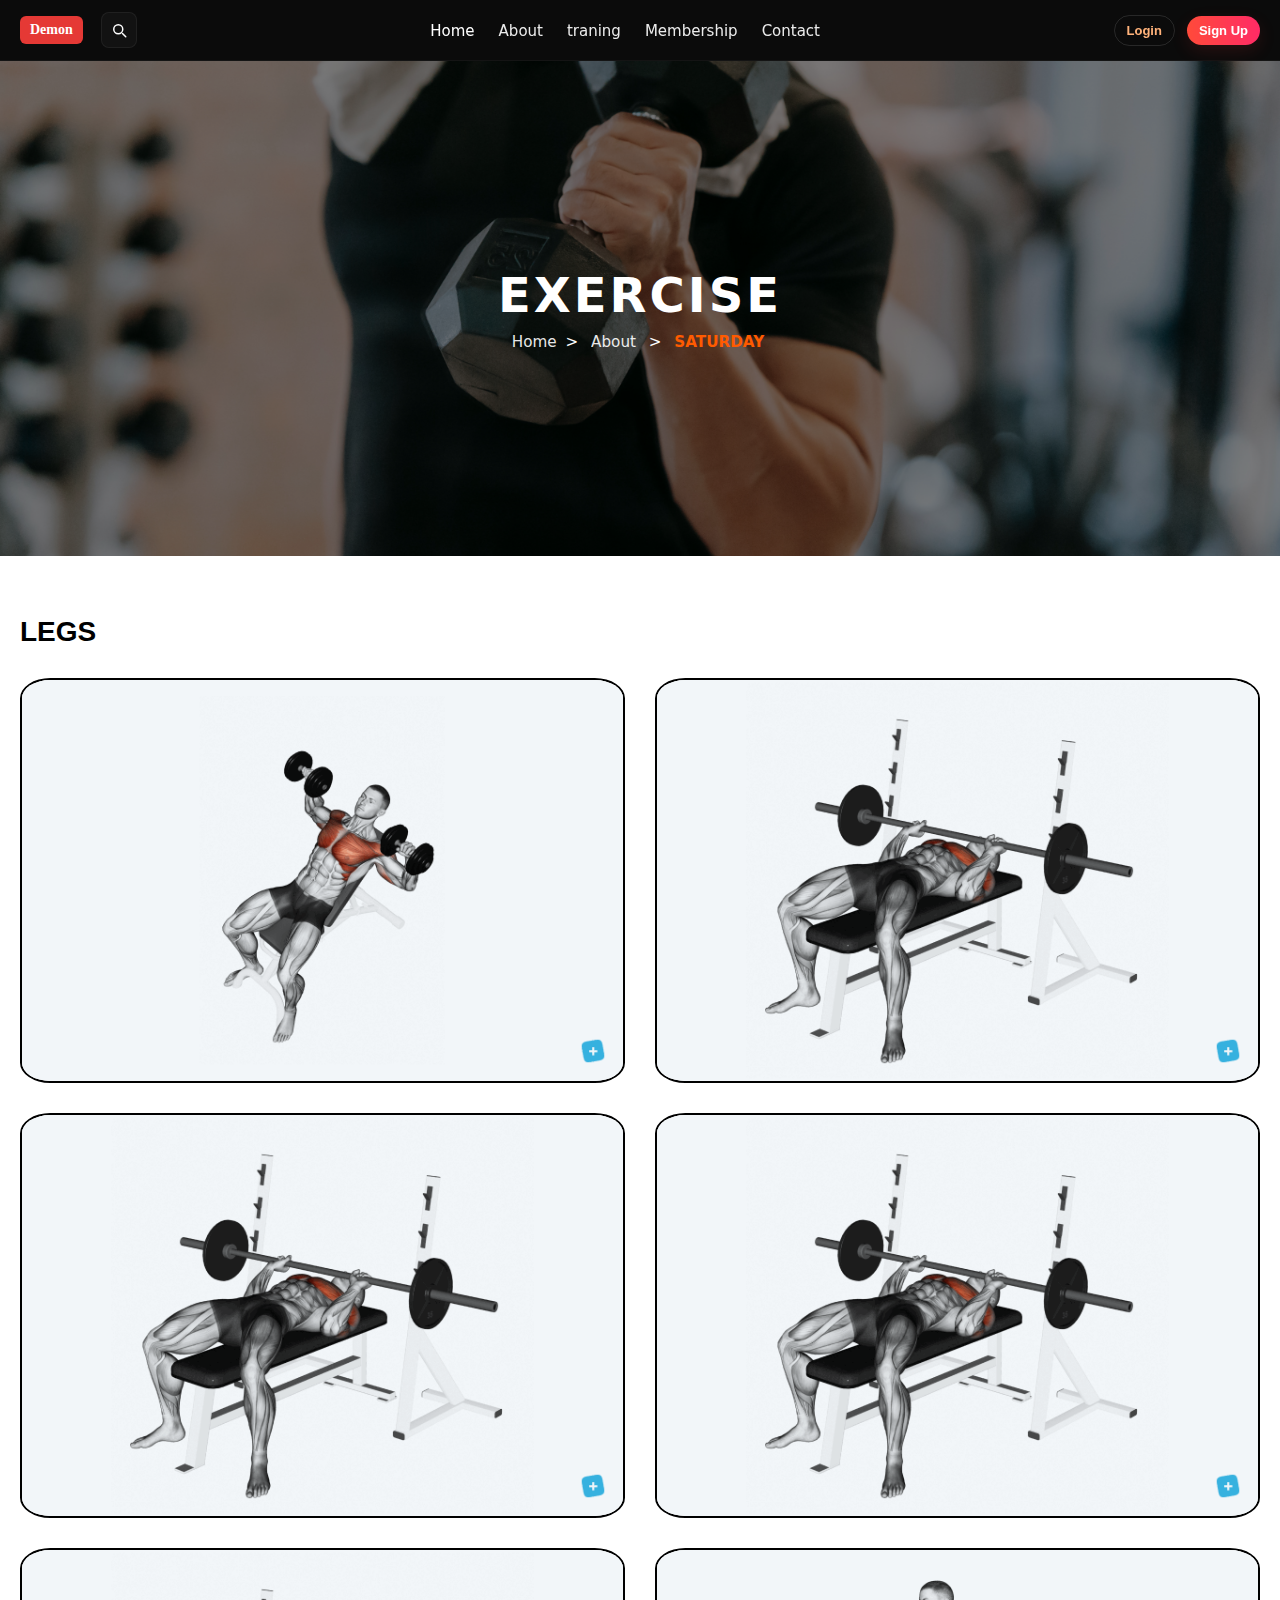
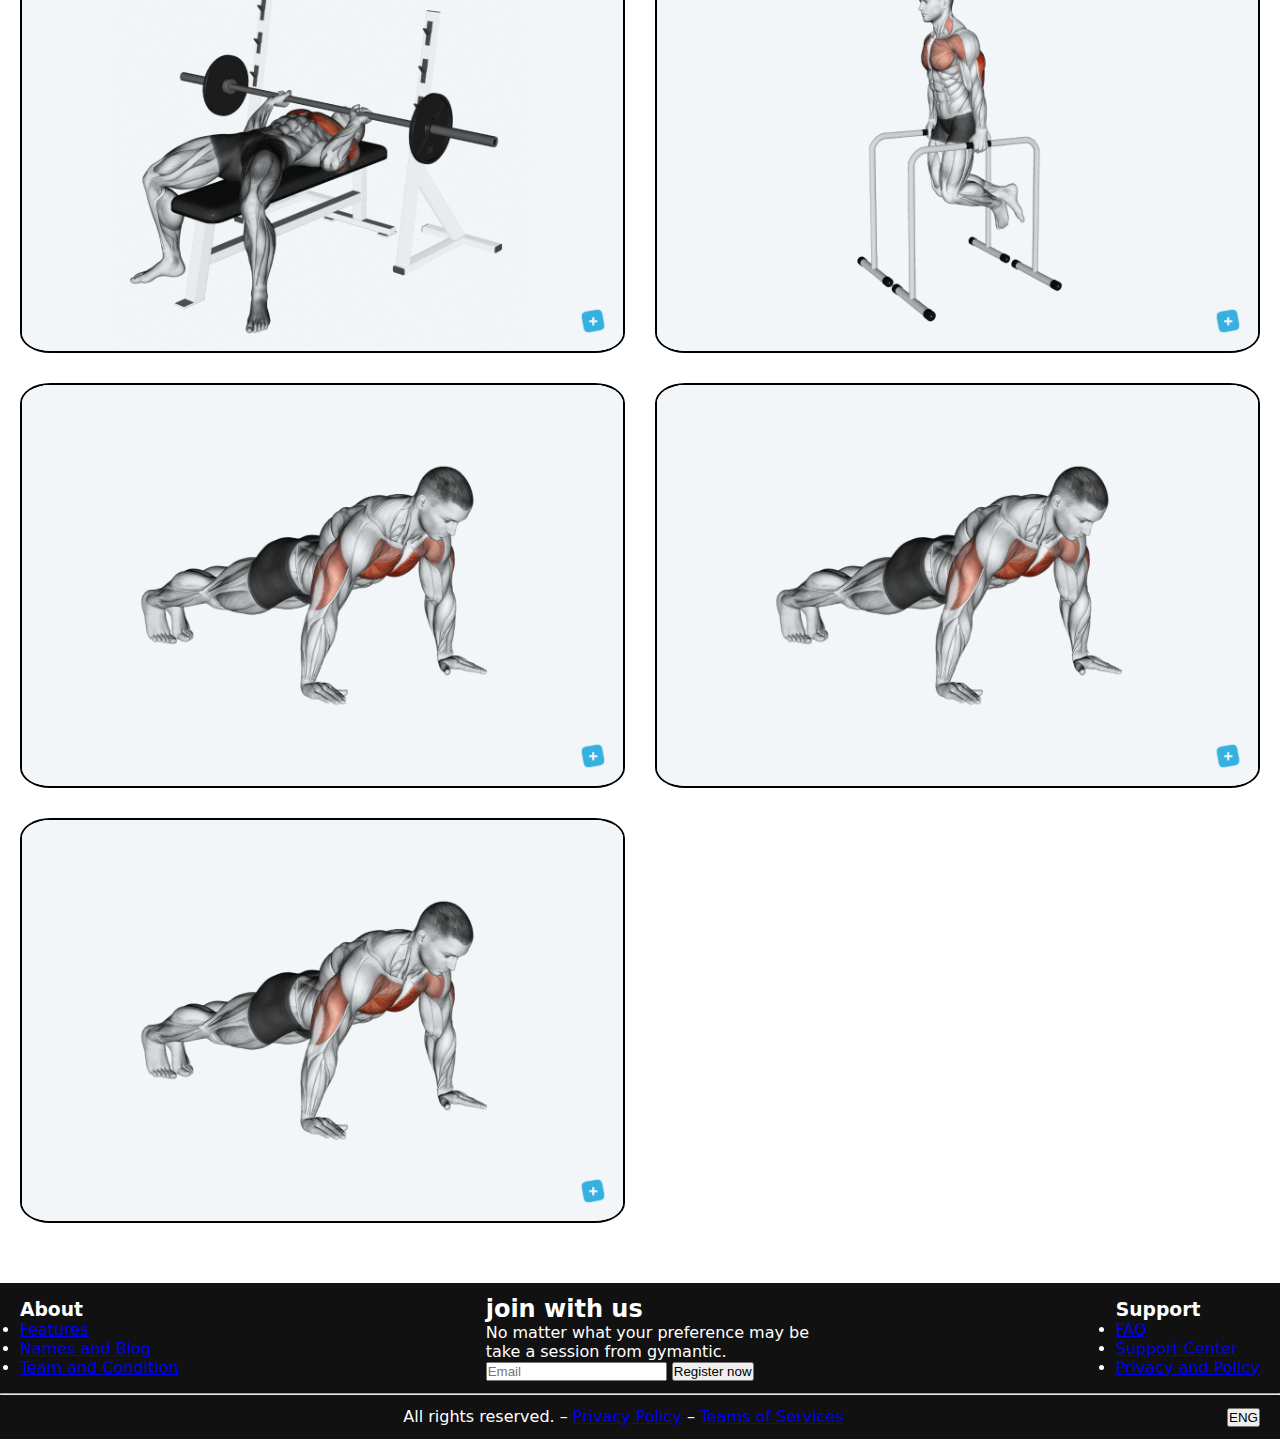
<file: saturday.html>
<!DOCTYPE html>
<html lang="en">
<head>
    <meta charset="UTF-8">
    <meta name="viewport" content="width=device-width, initial-scale=1.0">
    <title>Document</title>
     <link rel="stylesheet" href="style.css">
</head>
<body>
     <div id="header"></div>
    

       <!-- About Hero Section -->
  <section class="about-hero">
    <div class="overlay"></div>

    <div class="about-content">
      <h1>EXERCISE</h1>

      <div class="breadcrumb">
        <a href="index.html">Home</a>
        <span>&gt;</span>
         <A HREF="exercice.html"> <span class="">About</span>
        </A>

         <span>&gt;</span>
        <span class="current">SATURDAY</span>
      </div>
    </div>
  </section>

<section class="exercise-section">

  <h2 class="exercise-title">LEGS</h2>
  <p class="exercise-target">
   
  </p>

  <div class="exercise-grid">

    <!-- CARD 1 -->
    <div class="exercise-card">
      <img src="/image/MONDAY/imgi_279_chest-workout_44360.gif"
           alt="Inclined Chest Press">
      <div class="exercise-overlay">
        <h3>Inclined chest press</h3>
        <p>Great for upper chest development with dumbbells.</p>
      </div>
    </div>

    <!-- CARD 2 -->
    <div class="exercise-card">
      <img src="/image/MONDAY/imgi_280_chest-workout_44358.gif"
           alt="Flat Bench Press">
      <div class="exercise-overlay">
        <h3>Flat bench press</h3>
        <p>Targets mid chest and overall strength.</p>
      </div>
    </div>


     <!-- CARD 3 -->
    <div class="exercise-card">
      <img src="image/MONDAY/imgi_281_chest-workout_44358.gif"
           alt="Flat Bench Press">
      <div class="exercise-overlay">
        <h3>Flat bench press</h3>
        <p>Targets mid chest and overall strength.</p>
      </div>
    </div>

     <!-- CARD 4 -->
    <div class="exercise-card">
      <img src="/image/MONDAY/imgi_282_chest-workout_44358.gif"
           alt="Flat Bench Press">
      <div class="exercise-overlay">
        <h3>Flat bench press</h3>
        <p>Targets mid chest and overall strength.</p>
      </div>
    </div>

     <!-- CARD 5 -->
    <div class="exercise-card">
      <img src="image/MONDAY/imgi_283_chest-workout_44358.gif"
           alt="Flat Bench Press">
      <div class="exercise-overlay">
        <h3>Flat bench press</h3>
        <p>Targets mid chest and overall strength.</p>
      </div>
    </div>


     <!-- CARD 6 -->
    <div class="exercise-card">
      <img src="image/MONDAY/imgi_284_chest-workout_44361.gif"
           alt="Flat Bench Press">
      <div class="exercise-overlay">
        <h3>Flat bench press</h3>
        <p>Targets mid chest and overall strength.</p>
      </div>
    </div>


     <!-- CARD 7 -->
    <div class="exercise-card">
      <img src="image/MONDAY/imgi_290_chest-workout_44359 (1).gif"
           alt="Flat Bench Press">
      <div class="exercise-overlay">
        <h3>Flat bench press</h3>
        <p>Targets mid chest and overall strength.</p>
      </div>
    </div>


     <!-- CARD 8 -->
    <div class="exercise-card">
      <img src="image/MONDAY/imgi_290_chest-workout_44359.gif"
           alt="Flat Bench Press">
      <div class="exercise-overlay">
        <h3>Flat bench press</h3>
        <p>Targets mid chest and overall strength.</p>
      </div>
    </div>


     <!-- CARD 9 -->
    <div class="exercise-card">
      <img src="image/MONDAY/imgi_291_chest-workout_44359.gif"
           alt="Flat Bench Press">
      <div class="exercise-overlay">
        <h3>Flat bench press</h3>
        <p>Targets mid chest and overall strength.</p>
      </div>
    </div>

  </div>
</section>

 <div id="footer"></div>
</body>
 <script src="script.js"></script>
</html>
</file>
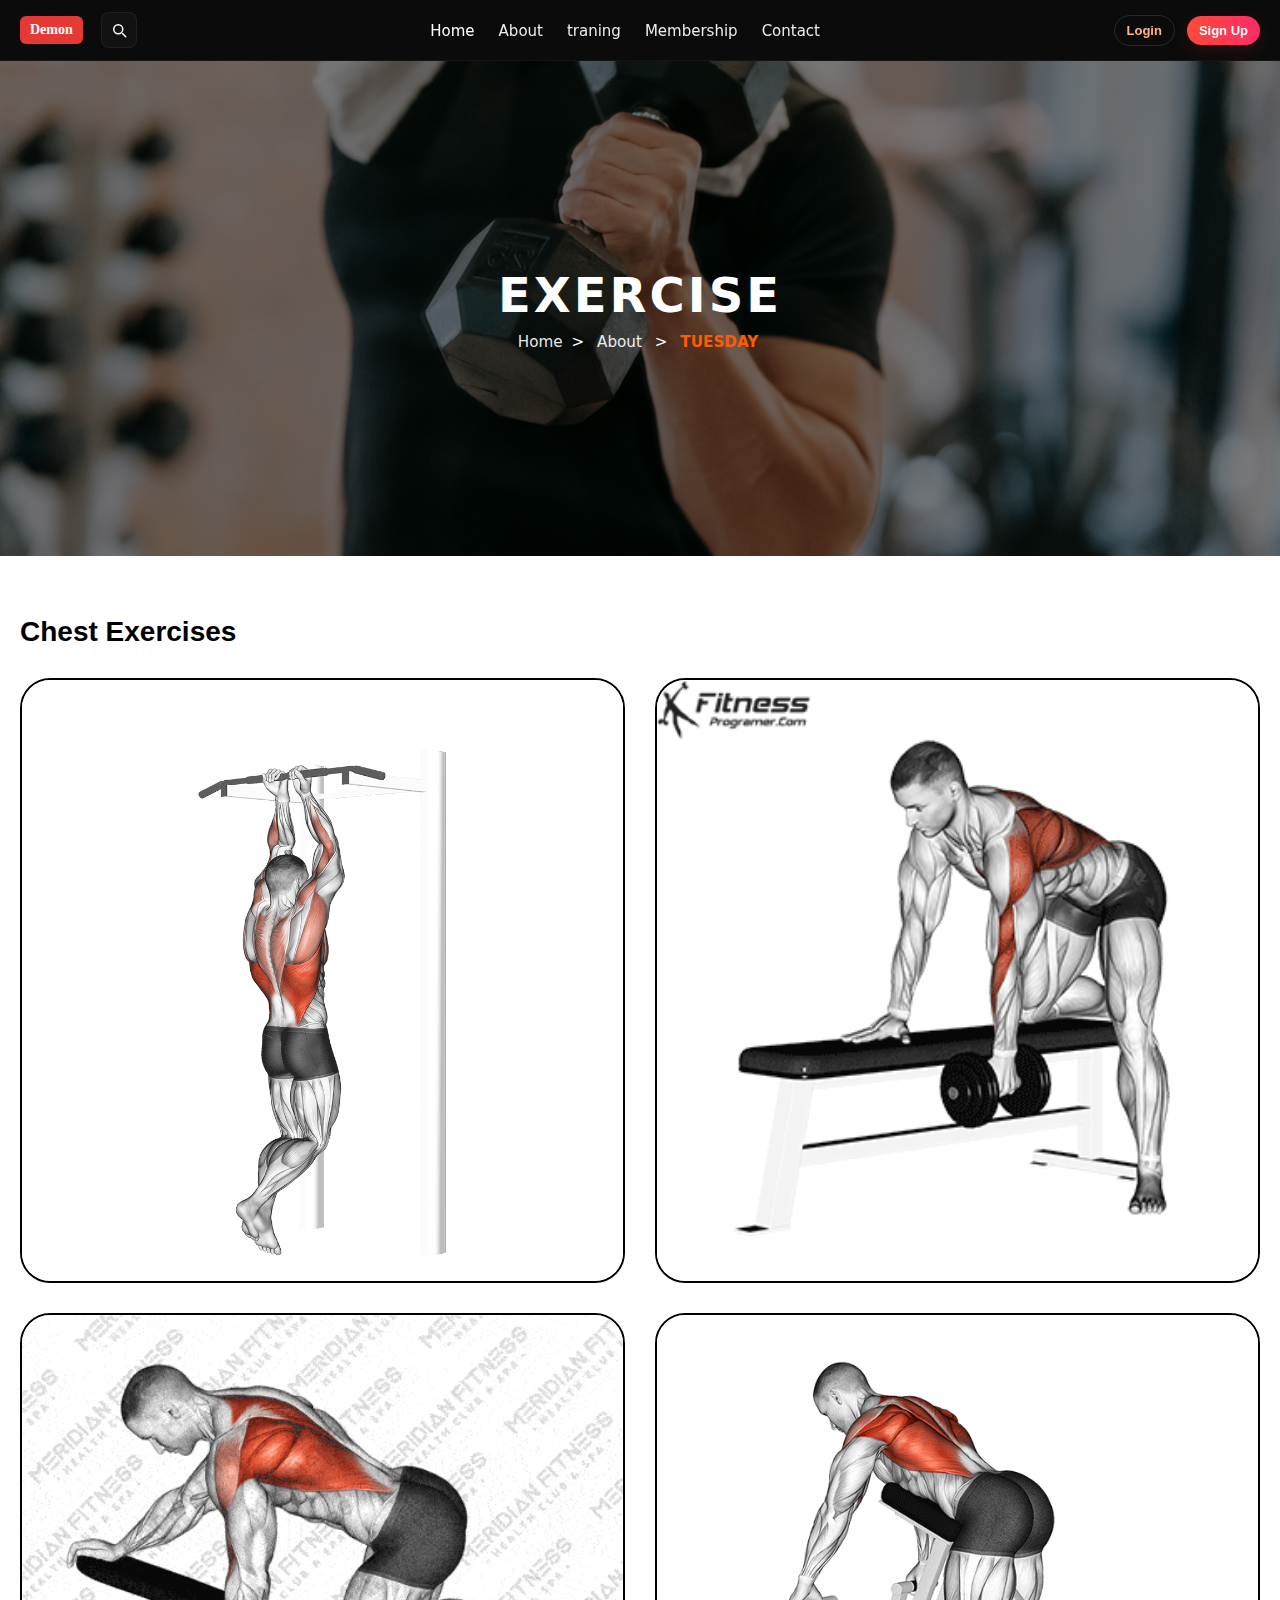
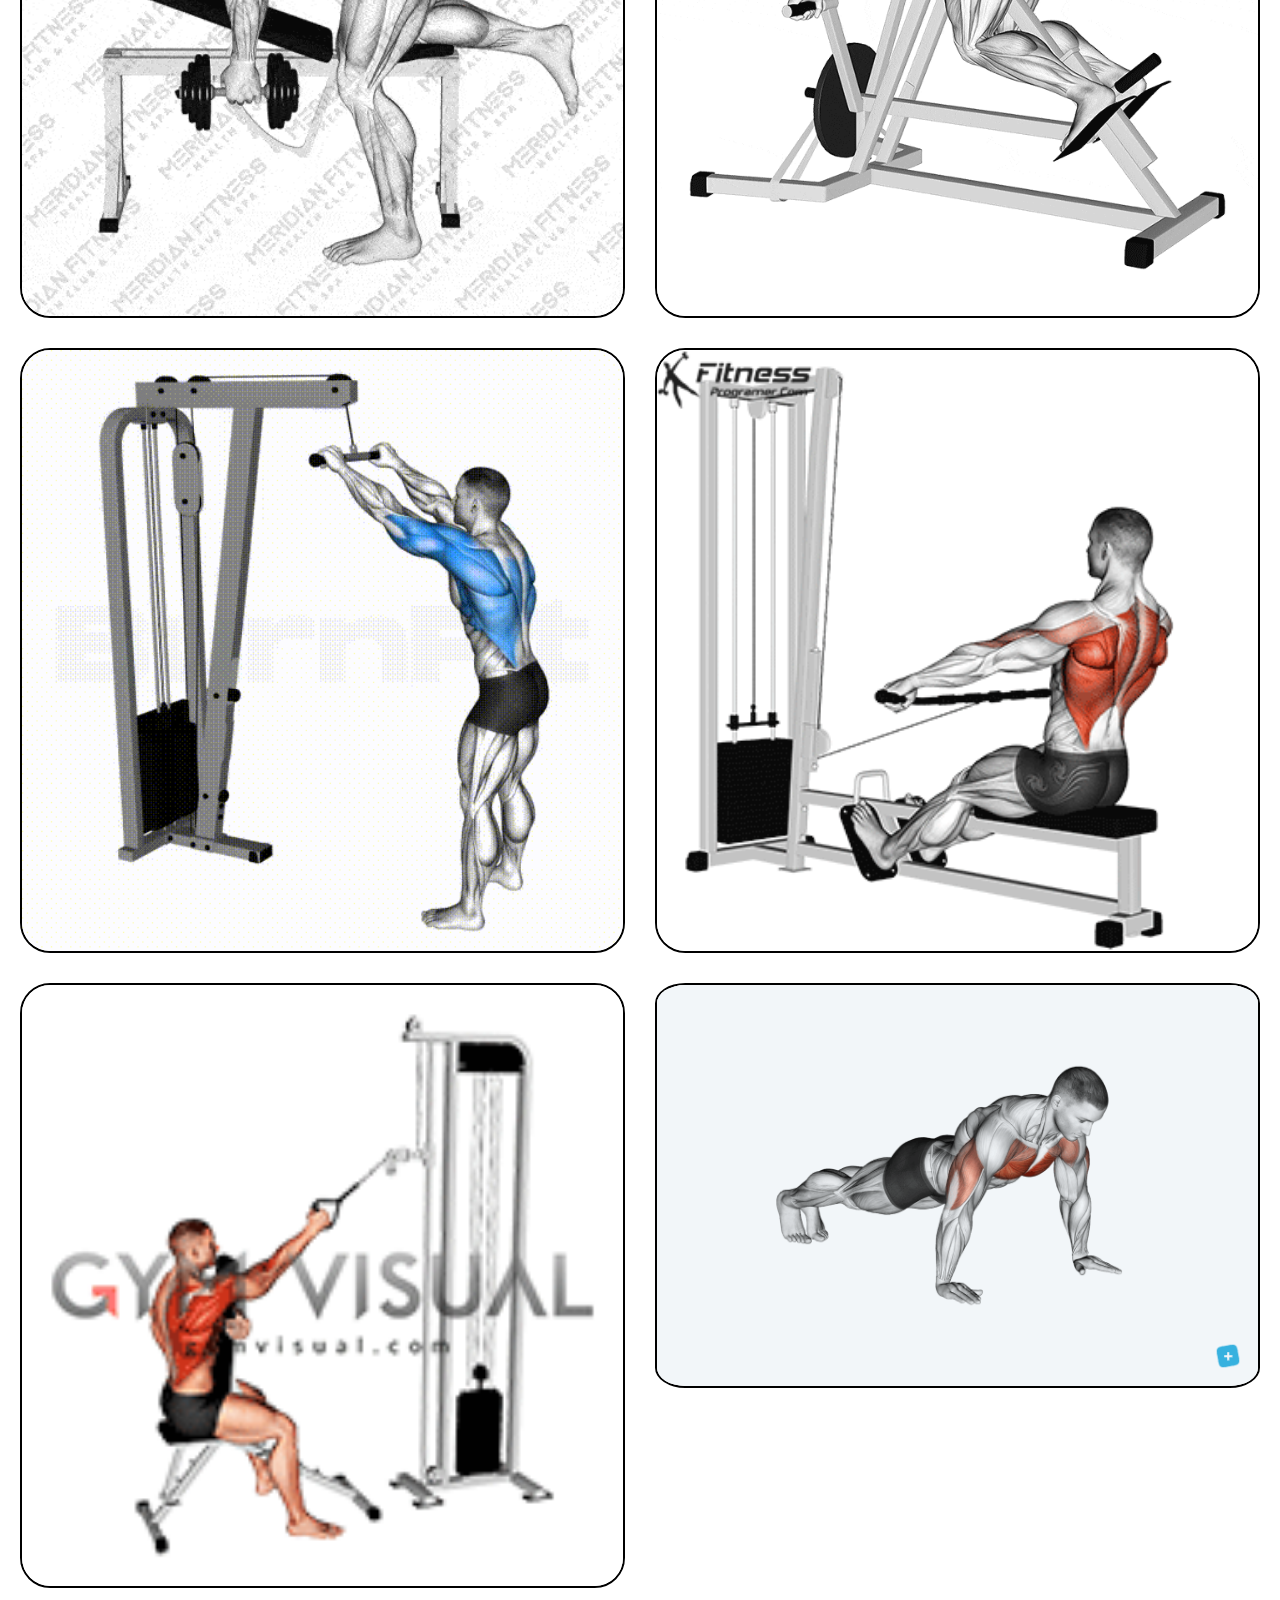
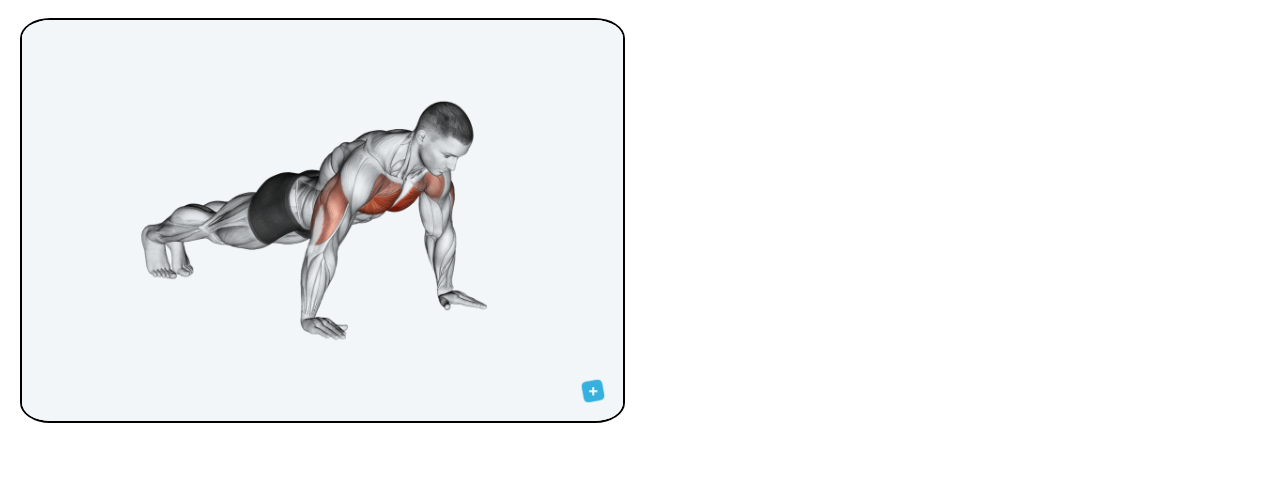
<file: tuesday.html>
<!DOCTYPE html>
<html lang="en">
<head>
    <meta charset="UTF-8">
    <meta name="viewport" content="width=device-width, initial-scale=1.0">
    <title>Document</title>
     <link rel="stylesheet" href="style.css">
</head>
<body>
     <div id="header"></div>
    

       <!-- About Hero Section -->
  <section class="about-hero">
    <div class="overlay"></div>

    <div class="about-content">
      <h1>EXERCISE</h1>

      <div class="breadcrumb">
        <a href="index.html">Home</a>
        <span>&gt;</span>
         <A HREF="exercice.html"> <span class="">About</span>
        </A>

         <span>&gt;</span>
        <span class="current">TUESDAY</span>
      </div>
    </div>
  </section>

<section class="exercise-section">

  <h2 class="exercise-title">Chest Exercises</h2>
  <p class="exercise-target">
   
  </p>

  <div class="exercise-grid">

    <!-- CARD 1 -->
    <div class="exercise-card">
      <img src="image/tuesday/imgi_85_close-grip-chin-up-1327 (1).gif"
           alt="Inclined Chest Press">
      <div class="exercise-overlay">
        <h3>Pull ups</h3>
        <p>Great for upper chest development with dumbbells.</p>
      </div>
    </div>

    <!-- CARD 2 -->
    <div class="exercise-card">
      <img src="image/tuesday/imgi_2_Dumbbell-Row.gif"
           alt="Flat Bench Press">
      <div class="exercise-overlay">
        <h3>Dumbbell Row</h3>
        <p>Targets mid chest and overall strength.</p>
      </div>
    </div>


     <!-- CARD 3 -->
    <div class="exercise-card">
      <img src="image/tuesday/imgi_20_DumbbellBentOverRowSingleArm.gif"
           alt="Flat Bench Press">
      <div class="exercise-overlay">
        <h3>Flat bench press</h3>
        <p>Targets mid chest and overall strength.</p>
      </div>
    </div>

     <!-- CARD 4 -->
    <div class="exercise-card">
      <img src="image/tuesday/imgi_52_1fcc4538101b7de25a12b8adb7eb8d1f.gif"
           alt="Flat Bench Press">
      <div class="exercise-overlay">
        <h3>T-bar Row</h3>
        <p>Targets mid chest and overall strength.</p>
      </div>
    </div>

     <!-- CARD 5 -->
    <div class="exercise-card">
      <img src="image/tuesday/imgi_25_CABLE_ARM_PULL_DOWN.gif"
           alt="Flat Bench Press">
      <div class="exercise-overlay">
        <h3>Straight-arm Pulldown</h3>
        <p>Targets mid chest and overall strength.</p>
      </div>
    </div>


     <!-- CARD 6 -->
    <div class="exercise-card">
      <img src="image/tuesday/imgi_2_Seated-Cable-Row.gif"
           alt="Flat Bench Press">
      <div class="exercise-overlay">
        <h3>Wide Grip Seated Cable Row</h3>
        <p>Targets mid chest and overall strength.</p>
      </div>
    </div>


     <!-- CARD 7 -->
    <div class="exercise-card">
      <img src="image/tuesday/imgi_4_33119.gif"
           alt="Flat Bench Press">
      <div class="exercise-overlay">
        <h3>Single-Arm Cable High Row with Chest Support</h3>
        <p>Targets mid chest and overall strength.</p>
      </div>
    </div>


     <!-- CARD 8 -->
    <div class="exercise-card">
      <img src="image/MONDAY/imgi_290_chest-workout_44359.gif"
           alt="Flat Bench Press">
      <div class="exercise-overlay">
        <h3>Flat bench press</h3>
        <p>Targets mid chest and overall strength.</p>
      </div>
    </div>


     <!-- CARD 9 -->
    <div class="exercise-card">
      <img src="image/MONDAY/imgi_291_chest-workout_44359.gif"
           alt="Flat Bench Press">
      <div class="exercise-overlay">
        <h3>Flat bench press</h3>
        <p>Targets mid chest and overall strength.</p>
      </div>
    </div>

  </div>
</section>


</body>
 <script src="script.js"></script>
</html>
</file>
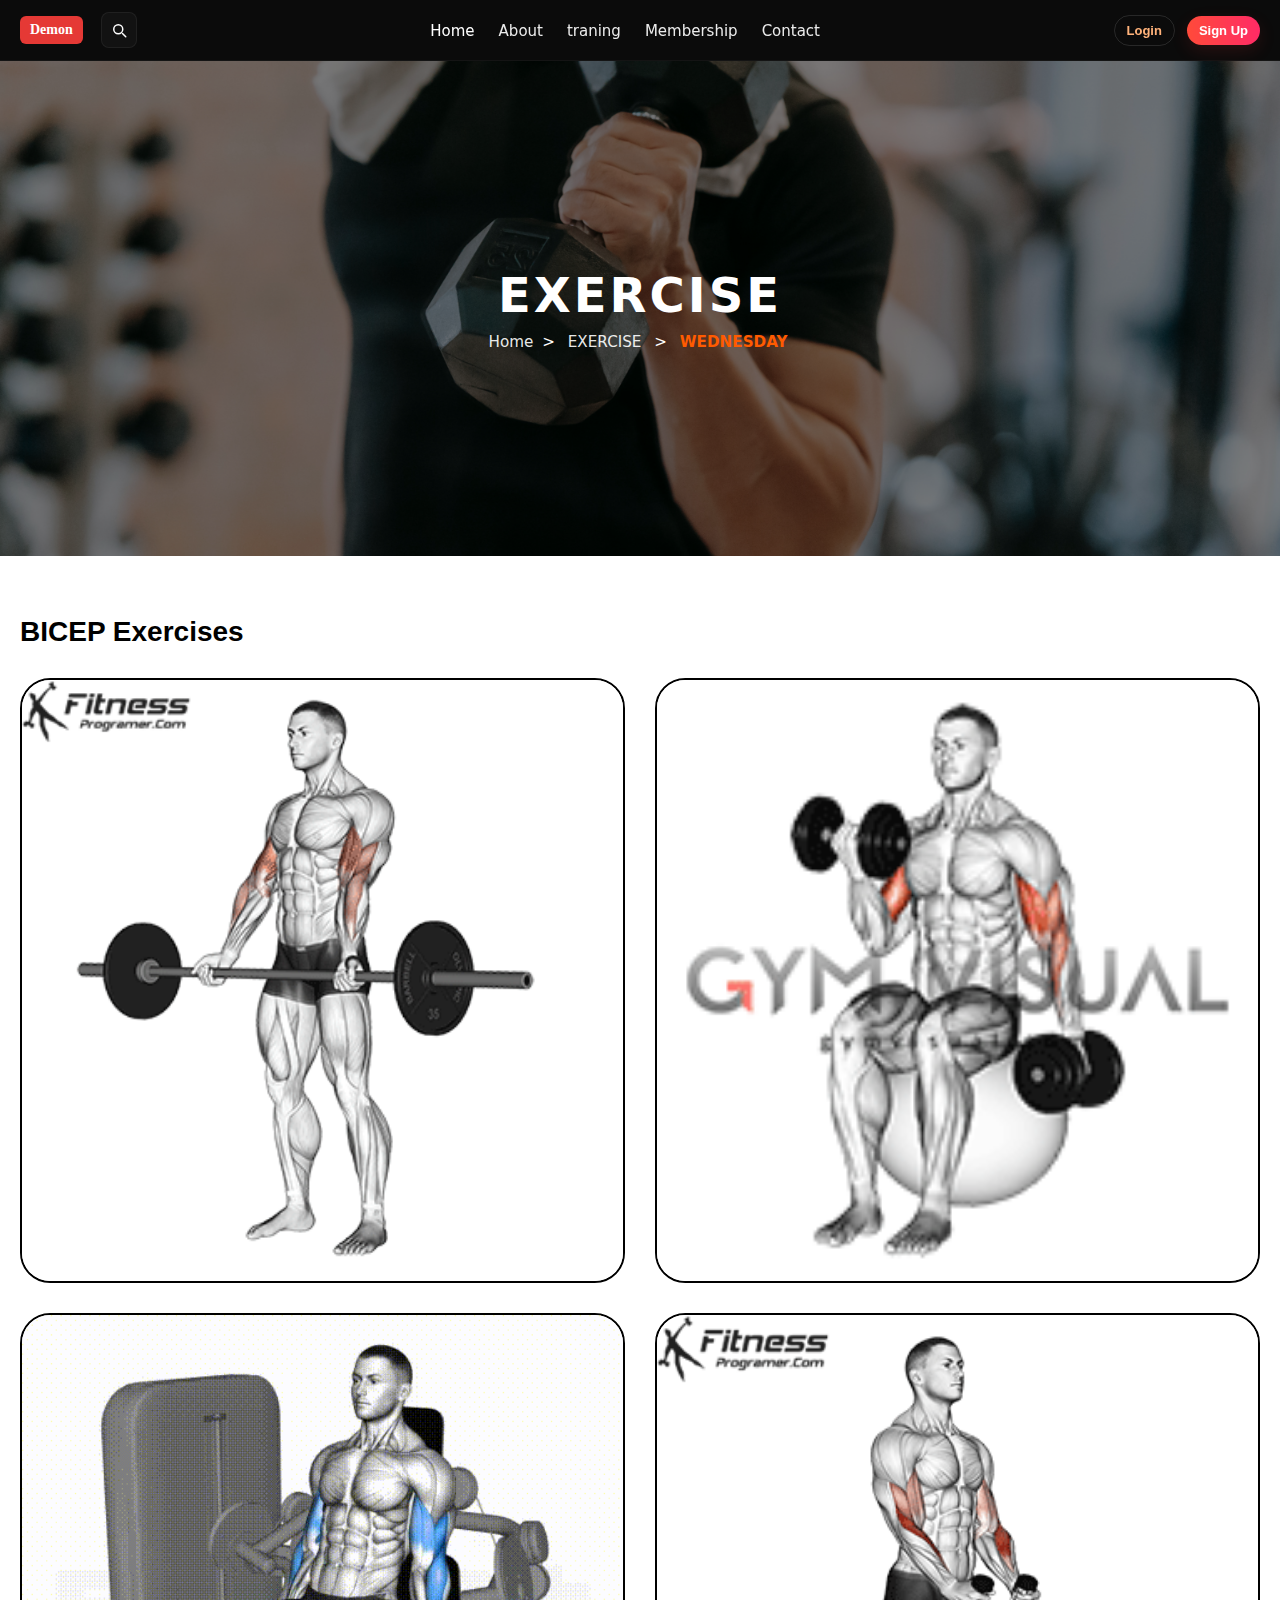
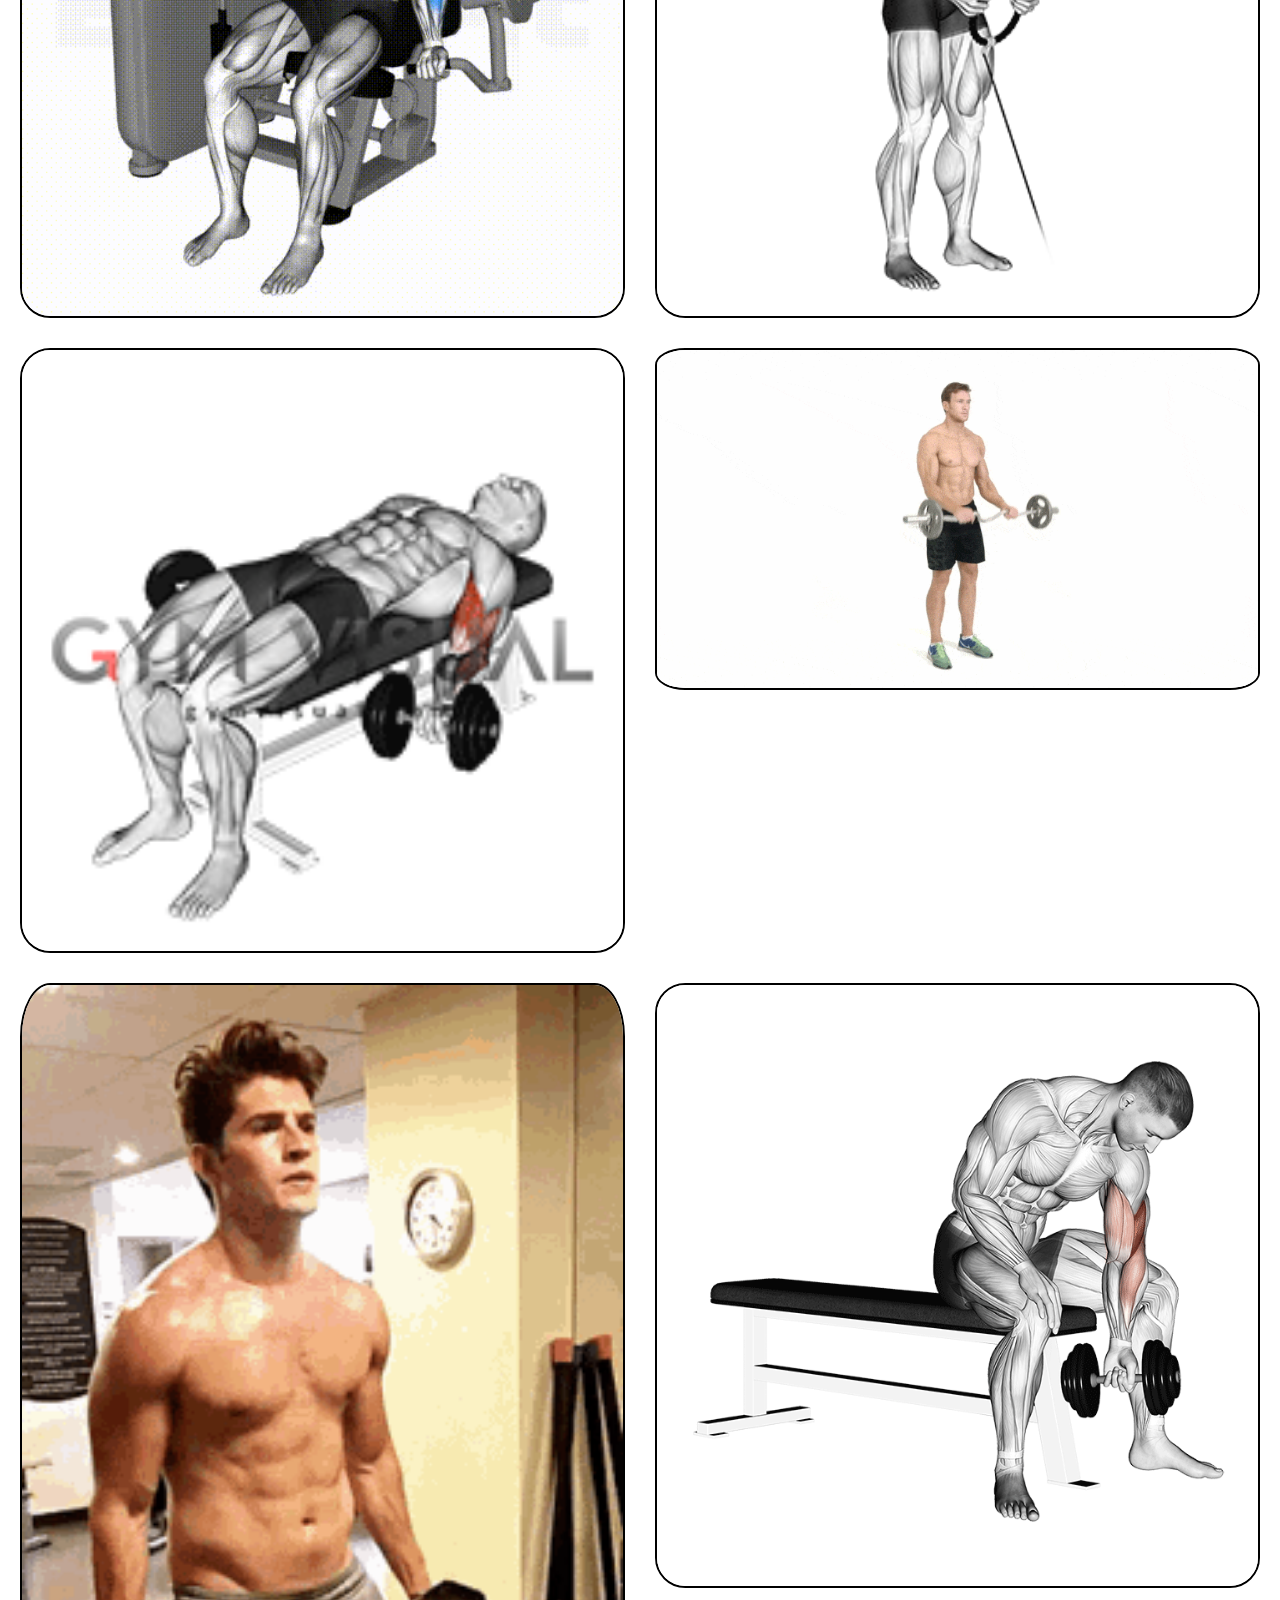
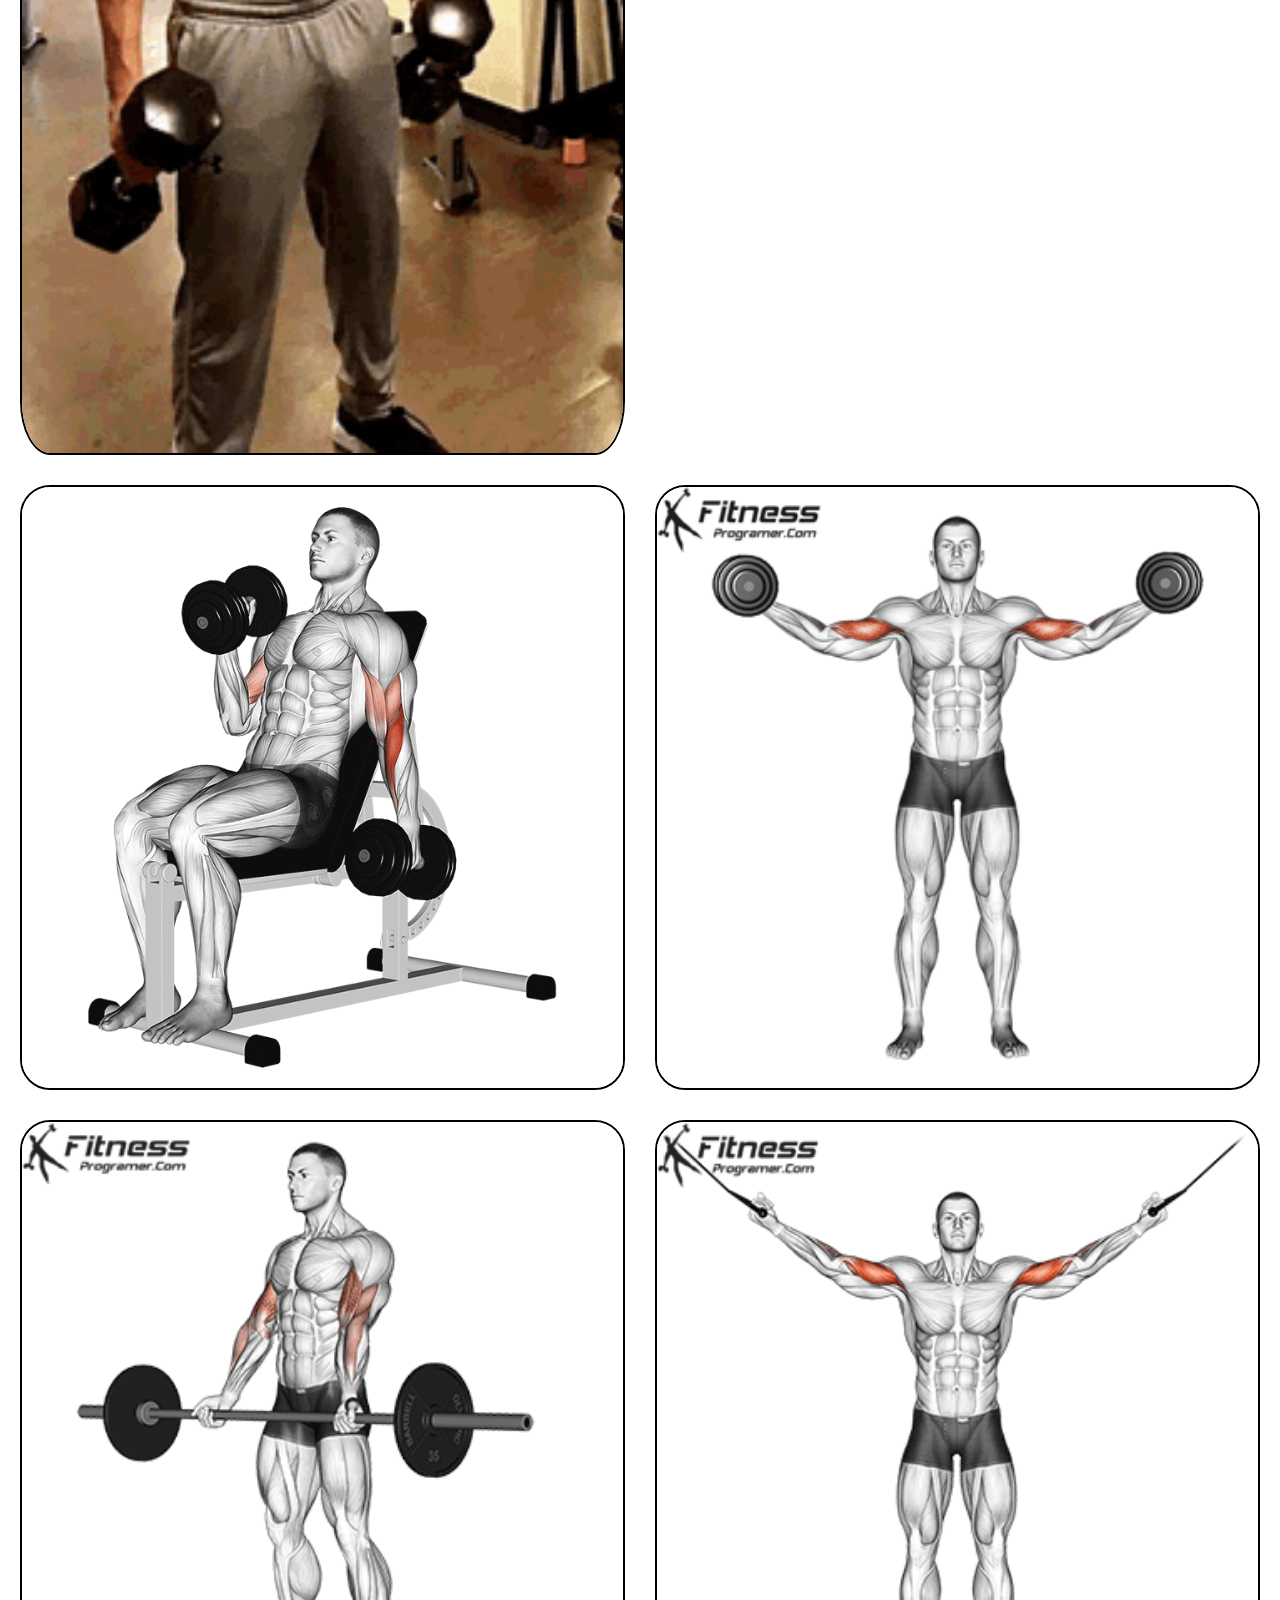
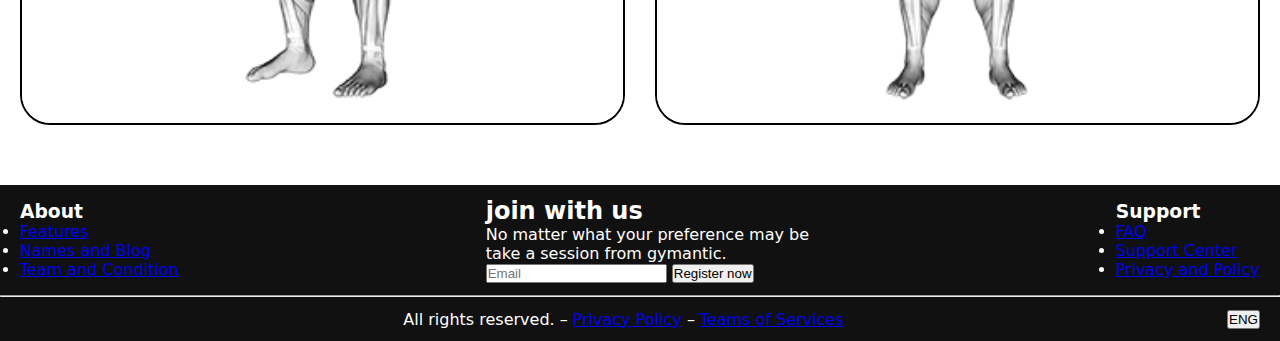
<file: wednesday.html>
<!DOCTYPE html>
<html lang="en">
<head>
    <meta charset="UTF-8">
    <meta name="viewport" content="width=device-width, initial-scale=1.0">
    <title>Document</title>
     <link rel="stylesheet" href="style.css">
</head>
<body>
     <div id="header"></div>
    

       <!-- About Hero Section -->
  <section class="about-hero">
    <div class="overlay"></div>

    <div class="about-content">
      <h1>EXERCISE</h1>

      <div class="breadcrumb">
        <a href="index.html">Home</a>
        <span>&gt;</span>
         <A HREF="exercice.html"> <span class="">EXERCISE</span>
        </A>

         <span>&gt;</span>
        <span class="current">WEDNESDAY</span>
      </div>
    </div>
  </section>

<section class="exercise-section">

  <h2 class="exercise-title">BICEP Exercises</h2>
  <p class="exercise-target">
   
  </p>

  <div class="exercise-grid">

    <!-- CARD 1 -->
    <div class="exercise-card">
      <img src="image/wensday/imgi_111_Barbell-Curl.gif"
           alt="Inclined Chest Press">
      <div class="exercise-overlay">
        <h3>
Bicep curl</h3>
        <!-- <p>Great for upper chest development with dumbbells.</p> -->
      </div>
    </div>

    <!-- CARD 2 -->
    <div class="exercise-card">
      <img src="image/wensday/imgi_195_7263.gif"
           alt="Flat Bench Press">
      <div class="exercise-overlay">
        <h3>Incline dumbbell curl</h3>
        <!-- <p>Targets mid chest and overall strength.</p> -->
      </div>
    </div>


     <!-- CARD 3 -->
    <div class="exercise-card">
      <img src="image/wensday/imgi_224_ARM_CURL_MC.gif"
           alt="Flat Bench Press">
      <div class="exercise-overlay">
        <h3>Machine preacher curls</h3>
        <!-- <p>Targets mid chest and overall strength.</p> -->
      </div>
    </div>

     <!-- CARD 4 -->
    <div class="exercise-card">
      <img src="image/wensday/imgi_86_rope-bicep-curls.gif"
           alt="Flat Bench Press">
      <div class="exercise-overlay">
        <h3>Rope curls</h3>
        <!-- <p>Targets mid chest and overall strength.</p> -->
      </div>
    </div>

     <!-- CARD 5 -->
    <div class="exercise-card">
      <img src="image/wensday/imgi_98_7274.gif"
           alt="Flat Bench Press">
      <div class="exercise-overlay">
        <h3>lying dumbbell</h3>
        <!-- <p>Targets mid chest and overall strength.</p> -->
      </div>
    </div>


     <!-- CARD 6 -->
    <div class="exercise-card">
      <img src="image/wensday/imgi_118_reverseez-1644402148.gif"
           alt="Flat Bench Press">
      <div class="exercise-overlay">
        <h3>reverse barbell curl </h3>
        <p>Targets mid chest and overall strength.</p>
      </div>
    </div>


     <!-- CARD 7 -->
    <div class="exercise-card">
      <img src="image/wensday/imgi_177_greeg-sulkin-work-out.gif"
           alt="Flat Bench Press">
      <div class="exercise-overlay">
        <h3>Dumbbell hummer curl
</h3>
        <!-- <p>Targets mid chest and overall strength.</p> -->
      </div>
    </div>


     <!-- CARD 8 -->
    <div class="exercise-card">
      <img src="image/wensday/imgi_122_883d061da85cd5b7bc90b59ec8e35194.gif"
           alt="Flat Bench Press">
      <div class="exercise-overlay">
        <h3>Concentration curls</h3>
        <!-- <p>Targets mid chest and overall strength.</p> -->
      </div>
    </div>


     <!-- CARD 9 -->
    <div class="exercise-card">
      <img src="image/wensday/imgi_158_Incline_Dumbbell_Curls.gif"
           alt="Flat Bench Press">
      <div class="exercise-overlay">
        <h3>Flat bench press</h3>
        <!-- <p>Targets mid chest and overall strength.</p> -->
      </div>
    </div>


        <!-- CARD 10 -->
    <div class="exercise-card">
      <img src="image/wensday/imgi_198_Dumbbell-High-Curl.gif"
           alt="Flat Bench Press">
      <div class="exercise-overlay">
        <h3>Dumbbell-high Curl</h3>
        <!-- <p>Targets mid chest and overall strength.</p> -->
      </div>
    </div>

        <!-- CARD 11 -->
    <div class="exercise-card">
      <img src="image/wensday/imgi_118_Barbell-Curl (1).gif"
           alt="Flat Bench Press">
      <div class="exercise-overlay">
        <h3>barbell Curl</h3>
        <!-- <p>Targets mid chest and overall strength.</p> -->
      </div>
    </div>


            <!-- CARD 12 -->
    <div class="exercise-card">
      <img src="image/wensday/imgi_136_overhead-cable-curl.gif"
           alt="Flat Bench Press">
      <div class="exercise-overlay">
        <h3>Overhead cable Curl</h3>
        <!-- <p>Targets mid chest and overall strength.</p> -->
      </div>
    </div>

  </div>
</section>

 <div id="footer"></div>
</body>
 <script src="script.js"></script>
</html>
</file>
<file: style.css>
/* styles.css */

/* Reset-ish */
*
 {
   box-sizing: border-box;
    margin: 0; 
    padding: 0; }
html, body {
   height: 100%; 
  }


body {
  font-family: "Poppins", "Montserrat", system-ui, -apple-system, "Segoe UI", Roboto, Arial;
  background: #111; /* page background behind header */
  color: #fff;
}

/* container */
.container {
  max-width: 100%;
  margin: 0 auto;
  padding: 12px 20px;
  display: flex;
  align-items: center;
  justify-content: space-between;
  gap: 20px;
}

/* header */
.site-header {
  position: sticky;
  top: 0;
  z-index: 1200;
  background: rgba(10,10,10,0.85);
  border-bottom: 1px solid rgba(255,255,255,0.04);
  backdrop-filter: blur(4px);
}

/* left area */
.nav-left { display: flex; 
  align-items: center; 
   gap: 12px;
    min-width: 5%; }

/* brand */
.brand { text-decoration: none;
   display: flex; 
   flex-direction: column; 
   color: #fff; 
  }


.brand-badge {
  display: inline-block;
  background: #e53935;
  color: #fff;
  font-weight: 700;
  padding: 6px 10px;
  border-radius: 6px;
  font-family: "Montserrat";
  font-size: 14px;
}
.brand-name {
   margin-left: 8px;
    font-weight: 600;
     color: #ffdede;
      margin-top: -24px;
       margin-left: 44px;
        font-size: 16px;
       }


.tagline {
   font-size: 11px;
    color: rgba(255,255,255,0.65);
     margin-top: 4px; 
     margin-left: 44px;
     }

/* search button */
.search-btn {
  margin-left: 6px;
  background: rgba(255,255,255,0.03);
  border: 1px solid rgba(255,255,255,0.06);
  padding: 8px;
  border-radius: 8px;
  cursor: pointer;
  color: #fff;
  display: inline-flex;
  align-items: center;
  justify-content: center;
}
.search-btn svg { display: block; }

/* center nav */
.main-nav { flex: 1 1 auto; }
.nav-list {
  list-style: none;
  display: flex;
  align-items: center;
  gap: 12px;
  justify-content: center;
}
.nav-link {
  background: none;
  border: none;
  color: rgba(255,255,255,0.92);
  text-decoration: none;
  font-weight: 500;
  font-size: 15px;
  padding: 10px 6px;
  cursor: pointer;
  position: relative;
}
.nav-link:hover { color: #ffb27a; }

/* active underline */
.nav-link.active { color: #fff; }
/* .nav-link.active::after {
  content: "";
  position: absolute;
  left: 50%;
  transform: translateX(-50%);
  bottom: -8px;
  height: 4px;
  width: 70%;
  background: linear-gradient(90deg,#ff7a3a,#ff2b66);
  border-radius: 6px;
} */

/* dropdown */
.has-sub { position: relative; }
.caret { font-size: 12px; margin-left: 6px; opacity: 0.9; }
.dropdown {
  display: none;
  position: absolute;
  top: calc(100% + 8px);
  left: 0;
  min-width: 160px;
  background: rgba(15,15,15,0.98);
  border-radius: 8px;
  padding: 6px 0;
  box-shadow: 0 8px 30px rgba(0,0,0,0.6);
  list-style: none;
}
.dropdown li a {
  display: block;
  padding: 10px 14px;
  color: #f6f6f6;
  text-decoration: none;
  font-size: 14px;
}
.dropdown li a:hover {
   background: rgba(255,255,255,0.03); }

/* right area */
.nav-right {
   display: flex; 
  align-items: center;
   gap: 12px; min-width: 5%; 
  justify-content: flex-end; }

/* buttons */
.btn {
  border: none;
  padding: 8px 14px;
  border-radius: 20px;
  font-weight: 600;
  cursor: pointer;
  font-size: 14px;
}
.btn.small { padding: 7px 12px; font-size: 13px; }
.btn.outline {
  background: transparent;
  border: 1px solid rgba(255,255,255,0.12);
  color: #ffb27a;
}
.btn.primary {
  background: linear-gradient(90deg,#ff4a3a,#ff2b66);
  color: white;
  box-shadow: 0 6px 18px rgba(255,60,60,0.12);
}

/* hamburger (hidden on desktop) */
.hamburger {
  display: none;
  position: relative;
  flex-direction: column;
  justify-content: center;
  align-items: center;
  width: 36px;
  height: 28px;
  background: transparent;
  border: none;
  cursor: pointer;
  z-index: 9999;
  padding: 0;
}
.hamburger span { display:block; width:24px; height:3px; background:#fff; border-radius:2px; margin:3px 0; transition: transform .25s, opacity .25s; }
.hamburger.is-open span:nth-child(1){ transform: translateY(6px) rotate(45deg); }
.hamburger.is-open span:nth-child(2){ opacity:0; }
.hamburger.is-open span:nth-child(3){ transform: translateY(-6px) rotate(-45deg); }

/* mobile breakpoint: 800px */
@media (max-width: 840px) {
  /* show hamburger only on <=840 */
  .hamburger { display: flex; }

  /* nav becomes collapsed area (hidden by default) */
  .main-nav {
    position: absolute;
    top: 100%;
    left: 0;
    width: 100%;
    background: rgba(10,10,10,0.96);
    max-height: 0;
    overflow: hidden;
    transition: max-height 0.35s ease;
  }

  /* when JS adds .open */
  .main-nav.open {
    max-height: 520px; /* adjust if you have more items */
  }

  .nav-list {
    flex-direction: column;
    align-items: stretch;
    padding: 12px 18px;
    gap: 4px;
    justify-content: flex-start;
  }

  .nav-link {
    padding: 12px 8px;
    width: 100%;
    text-align: left;
  }

  /* dropdowns: accordion style on mobile */
  .dropdown {
    display: none;
    position: static;
    background: transparent;
    box-shadow: none;
    padding-left: 12px;
  }
  .dropdown.open {
    display: block;
  }
}




/* Hero + HERE section styles (add to your styles.css) */
.hero {
  min-height: 100vh;
  display: flex;
  align-items: center;
  position: relative;
  /* replace with your image path if different */
  background-image: url(image/Untitled\ design.png);
  background-size: cover;
  background-position: center center;
  background-repeat: no-repeat;
  background-attachment: fixed; /* keeps bg fixed while content moves (desktop) */
  color: #fff;
  z-index: 0;
  overflow: hidden;
}

/* Dark + red radial overlay for contrast */
.hero::before {
  content: "";
  position: absolute;
  inset: 0;
  /* subtle dark + red center glow */
  background:
    linear-gradient(90deg, rgba(10,10,10,0.65) 0%, rgba(10,10,10,0.3) 45%, rgba(10,10,10,0.75) 100%),
    radial-gradient(600px 300px at 35% 50%, rgba(255,60,60,0.18), transparent 40%);
  z-index: 1;
  pointer-events: none;
}

/* content sits above overlay */
.hero-inner { position: relative; z-index: 2; padding: 48px 20px; }

/* left column content */
.hero-left { max-width: 780px; }

/* small pre text */
.hero-pre {
  font-family: "Montserrat", sans-serif;
  font-size: 48px;
  letter-spacing: 2px;
  margin: 0 0 8px 0;
  color: rgba(255,255,255,0.85);
  -webkit-text-stroke: 1.5px rgba(255,255,255,0.08); /* subtle stroke */
}

/* big headline */
.hero-title {
  font-size: clamp(48px, 10vw, 160px);
  line-height: 0.92;
  margin: 0 0 22px 0;
  font-weight: 800;
  letter-spacing: 2px;
  display: block;
}

/* outlined word effect (optional) */
.hero-title .outline {
  color: #fff;
  -webkit-text-stroke: 3px rgba(255,255,255,0.06);
  background: transparent;
}

/* CTA */
.btn.hero-cta {
  display: inline-block;
  border: 2px solid rgba(255,255,255,0.8);
  padding: 12px 24px;
  border-radius: 6px;
  text-decoration: none;
  color: #fff;
  font-weight: 700;
  margin-top: 16px;
}


/* responsive tweaks */
@media (max-width: 840px) {
  /* mobile fallback: background-attachment fixed is buggy on many mobile browsers */
  .hero {
    background-attachment: scroll;
    min-height: 70vh;
    padding-top: 40px;
    padding-bottom: 40px;
  }

  .hero-pre
   { 
    font-size: 28px; 
  }
  /* .hero-title { font-size: clamp(36px, 10vw, 72px); }
  .btn.hero-cta { padding: 10px 16px; font-size: 14px; } */
}






:root{
  --bg:#111; --accent:#ff6b00; --white:#fff;
  --container:1200px;
}
.offer-section{background:var(--bg);color:var(--white);padding:60px 20px;text-align:center}
.offer-grid{max-width:var(--container);margin:40px auto 0;display:grid;grid-template-columns:repeat(3,1fr);gap:28px}
.offer-card{position:relative;overflow:hidden;border-radius:4px;min-height:360px;display:flex;flex-direction:column;box-shadow:0 6px 22px rgba(0,0,0,0.6)}
/* IMAGE */
.offer-img{
  min-height:250px;
  background-size:cover;
  background-position:center;
  position:relative; /* important for pseudo */
  z-index:0; /* ensure stacking context */
  transition:transform .45s ease;
}

/* SLANTED STRIP (only covers bottom part, not entire image) */
.offer-img::after{
  content:"";
  position:absolute;
  left:0;
  right:0;
  bottom:-40px;      /* control how much the slant extends downward */
  height:80px;       /* thickness of slanted band */
  background:linear-gradient(180deg, rgba(0,0,0,0.9), rgba(0,0,0,0.95));
  transform:skewY(-6deg);
  transform-origin: left center;
  z-index:1;         /* sits above the image background but below .offer-info */
  pointer-events:none;
}

/* FOOTER / INFO AREA */
.offer-info{
  display:flex;
  align-items:center;
  justify-content:space-between;
  padding:24px;
  background:transparent;
  position:relative;
  z-index:2;         /* must be above the pseudo element */
}

/* text */
.cat{ color:var(--accent); font-weight:700; font-size:13px; display:block;}
.offer-title{ font-size:22px; font-weight:800; margin-top:6px; text-transform:uppercase; }

/* arrow */
.arrow-btn{
  width:56px; height:56px; border-radius:4px;
  background:#121212; color:var(--white); 
  font-size:32px; display:
  flex;align-items:center;
  justify-content:center;
  text-decoration:none; 
  box-shadow:0 4px 18px rgba(0,0,0,0.5);
  transition:transform .18s ease, background .18s ease;
}
.arrow-btn:hover{ transform: translateX(6px); background:#2a2a2a; }

/* image zoom on hover */
.offer-card:hover .offer-img{ transform:scale(1.03); }

/* responsive */
@media(max-width:980px){
   .offer-grid{ grid-template-columns:repeat(2,1fr); } 
  }


@media(max-width:640px){ 
  .offer-grid{ grid-template-columns:1fr; }
   .offer-img{min-height:200px} 
   .arrow-btn{width:48px;height:48px} }





   
    .plans-section {
      min-height: 100vh;
      padding: 60px 20px 80px;
      display: flex;
      justify-content: center;
      align-items: center;
    }

    .plans-container {
      max-width: 1100px;
      width: 100%;
      text-align: center;
    }

    .plans-title {
      font-size: 36px;
      font-weight: 800;
      letter-spacing: 1px;
      margin-bottom: 10px;
    }

    .plans-title span {
      color: #ff3b3b;
    }

    .plans-subtitle {
      font-size: 14px;
      color: #d1d1d1;
      margin-bottom: 30px;
    }

    /* Toggle */
    .billing-toggle {
      display: inline-flex;
      align-items: center;
      background: rgba(0, 0, 0, 0.5);
      border-radius: 999px;
      border: 1px solid #ff5757;
      padding: 4px;
      margin-bottom: 40px;
      font-size: 13px;
    }

    .billing-toggle button {
      border: none;
      outline: none;
      padding: 10px 30px;
      border-radius: 999px;
      background: transparent;
      color: #eee;
      cursor: default;
    }

    .billing-toggle .active {
      background: #ff3b3b;
      color: #fff;
      font-weight: 600;
    }

    /* Cards layout */
    .plans-grid {
      display: grid;
      grid-template-columns: repeat(3, minmax(0, 1fr));
      gap: 24px;
    }

    @media (max-width: 900px) {
      .plans-grid {
        grid-template-columns: 1fr;
      }
    }

    .plan-card {
      position: relative;
      border-radius: 24px;
      border: 1px solid #ff7b2a;
      background: rgba(0, 0, 0, 0.4);
      padding: 30px 24px 26px;
      text-align: left;
      display: flex;
      flex-direction: column;
      min-height: 420px;
    }

    .plan-card.highlight {
      border-color: #ff4242;
      background: linear-gradient(to bottom, rgba(255, 60, 60, 0.25), rgba(0, 0, 0, 0.6));
      transform: scale(1.03);
    }

    .plan-label {
      font-size: 11px;
      text-transform: uppercase;
      letter-spacing: 0.28em;
      color: #ffb150;
      margin-bottom: 8px;
    }

    .plan-name {
      font-size: 22px;
      font-weight: 800;
      margin-bottom: 14px;
    }

    .plan-section-title {
      font-size: 11px;
      text-transform: uppercase;
      letter-spacing: 0.18em;
      color: #ffb150;
      margin-bottom: 4px;
    }

    .plan-desc {
      font-size: 13px;
      line-height: 1.6;
      color: #f3f3f3;
      margin-bottom: 14px;
    }

    .plan-features {
      list-style: disc;
      padding-left: 18px;
      margin-bottom: 18px;
      font-size: 13px;
      color: #f7f7f7;
    }

    .plan-features li {
      margin-bottom: 5px;
    }

    .plan-footer {
      margin-top: auto;
      display: flex;
      flex-direction: column;
      gap: 14px;
    }

    .plan-price {
      font-size: 30px;
      font-weight: 800;
    }

    .plan-price span {
      font-size: 16px;
      vertical-align: top;
    }

    .plan-price small {
      font-size: 11px;
      color: #cccccc;
      margin-left: 4px;
    }

    .plan-btn {
      border: none;
      outline: none;
      width: 100%;
      padding: 12px 0;
      border-radius: 999px;
      font-size: 14px;
      font-weight: 600;
      cursor: pointer;
      background: #ff7b2a;
      color: #fff;
      transition: background 0.2s ease, transform 0.2s ease;
    }

    .plan-card.highlight .plan-btn {
      background: #ff3030;
    }

    .plan-btn:hover {
      background: #ff934f;
      transform: translateY(-1px);
    }

    .plan-card.highlight .plan-btn:hover {
      background: #ff4b4b;
    }







    
    .training-section {
      min-height: 100vh;
      display: flex;
      align-items: stretch;
      justify-content: center;
    }

    .training-grid {
      display: grid;
      grid-template-columns: repeat(2, minmax(0, 1fr));
      width: 100%;
    }

    @media (max-width: 900px) {
      .training-grid {
        grid-template-columns: 1fr;
      }
    }

    .training-card {
      position: relative;
      overflow: hidden;
      cursor: pointer;
    }

    /* background images */
    .training-card.personal {
      background: url('image/Untitled\ design\ 4.png') center center / cover no-repeat;
    }

    .training-card.group {
      background: url('image/Untitled\ design\ 6.png') center center / cover no-repeat;
    }

    /* dark overlay with transition */
    .training-overlay {
      position: absolute;
      inset: 0;
      background: radial-gradient(circle at center, rgba(0, 0, 0, 0.25), rgba(0, 0, 0, 0.85));
      display: flex;
      flex-direction: column;
      align-items: center;
      justify-content: center;
      text-align: center;
      padding: 0 40px;
      transition: background 0.5s ease;
    }

    .training-card:hover .training-overlay {
      background: radial-gradient(circle at center, rgba(0, 0, 0, 0.1), rgba(0, 0, 0, 0.95));
    }

    /* zoom effect */
    .training-card::before {
      content: "";
      position: absolute;
      inset: 0;
      background-size: cover;
      background-position: center;
      background-repeat: no-repeat;
      transform: scale(1);
      transition: transform 0.6s ease;
      z-index: -1;
    }

    .training-card.personal::before {
      background-image: url('personal.jpg');
    }

    .training-card.group::before {
      background-image: url('group.jpg');
    }

    .training-card:hover::before {
      transform: scale(1.07);
    }

    .training-title {
      font-size: 42px;
      font-weight: 800;
      letter-spacing: 0.08em;
      margin-bottom: 18px;
    }

    .training-text {
      max-width: 520px;
      font-size: 15px;
      line-height: 1.7;
      margin-bottom: 30px;
      
      
    }

    .training-btn {
      padding: 14px 40px;
      border-radius: 4px;
      border: 2px solid #ffffff;
      background: transparent;
      color: #ffffff;
      font-size: 14px;
      font-weight: 700;
      letter-spacing: 0.12em;
      text-transform: uppercase;
      cursor: pointer;
      transition: background 0.3s ease, color 0.3s ease, border-color 0.3s ease,
                  transform 0.3s ease, box-shadow 0.3s ease;
    }

    .training-card.group .training-btn {
      /* background: #ff2222; */
      border-color: #ff2222;
    }

    .training-card:hover .training-btn {
      background: #ff2222;
      border-color: #ff2222;
      color: #ffffff;
      transform: translateY(-2px);
      box-shadow: 0 12px 25px rgba(0, 0, 0, 0.7);
    }

    .training-card.group:hover .training-btn {
      background: #ff2222;
      color: #000000;
      border-color: #ff2222;
    }


    .about-hero {
  position: relative;
  width: 100%;
  height: 55%;              /* adjust height as you like */
  display: flex;
  align-items: center;
  justify-content: center;
  text-align: center;

  background-image: url("image/Untitled\ design\ 7.png"); /* <-- put your gym image here */
  background-size: cover;
  background-position: center;
  background-repeat: no-repeat;
  overflow: hidden;
}

/* Dark overlay on image */
.about-hero .overlay {
  position: absolute;
  inset: 0;
  background: rgba(0, 0, 0, 0.5);
}

/* Centered text */
.about-content {
  position: relative;
  z-index: 1;
}

.about-content h1 {
  font-size: 3rem;
  letter-spacing: 3px;
  font-weight: 700;
  margin-bottom: 10px;
}

/* Breadcrumb */
.breadcrumb {
  font-size: 0.95rem;
}

.breadcrumb a {
  text-decoration: none;
  color: #ffffff;
  opacity: 0.9;
}

.breadcrumb span {
  margin: 0 4px;
}

.breadcrumb .current {
  color: #ff5b00;   /* orange like in your image */
  font-weight: 600;
}

/* Responsive */
@media (max-width: 768px) {
  .about-hero {
    height: 200px;
  }

  .about-content h1 {
    font-size: 2.2rem;
  }
}








.why-section{
    width:100%;
    min-height:100vh;
    background: radial-gradient(circle at center, #1a0000 0%, #000 65%),
                linear-gradient(180deg, #b30000 0%, #000 70%);
    padding:100px 0;
}

.why-container{
    max-width:1300px;
    margin:auto;
    text-align:center;
    padding:0 20px;
}

.why-subtitle{
    color:#ff6a00;
    letter-spacing:2px;
    font-size:14px;
    margin-bottom:10px;
}

.why-title{
    font-size:44px;
    font-weight:800;
    letter-spacing:1px;
    margin-bottom:90px;
}

/* GRID */
.why-grid{
    display:grid;
    grid-template-columns:repeat(4,1fr);
    gap:50px;
}

/* BOX */
.why-box{
    text-align:center;
}

.icon-wrap{
    width:95px;
    height:95px;
    margin:0 auto 25px;
    border-radius:50%;
    background:#1c1c1c;
    display:flex;
    align-items:center;
    justify-content:center;
    font-size:34px;
    color:#ff6a00;
}

/* TEXT */
.why-box h3{
    margin-bottom:15px;
    font-size:22px;
}

.why-box p{
    font-size:14px;
    line-height:1.8;
    opacity:.8;
    max-width:280px;
    margin:0 auto;
}

/* RESPONSIVE */
@media(max-width:1000px){
    .why-grid{
        grid-template-columns:repeat(2,1fr);
    }
}

@media(max-width:550px){
    .why-grid{
        grid-template-columns:1fr;
    }

    .why-title{
        font-size:28px;
    }
}





/* SECTION */
.team-section{
  padding:80px 0;
}

/* HEADER */
.team-header{
  max-width:1200px;
  margin:0 auto 50px;
  padding:0 20px;

  display:flex;
  justify-content:space-between;
  align-items:center;
}

.team-eyebrow{
  color:#ff6a00;
  font-size:14px;
}

.team-title{
  font-size:40px;
}

.team-btn{
  padding:14px 35px;
  border:2px solid #ff6a00;
  color:#fff;
  text-decoration:none;
  transition:.3s;
}

.team-btn:hover{
  background:#ff6a00;
  color:#000;
}

/* SLIDER */
.slider-wrapper{
  max-width:1200px;
  margin:auto;
  overflow:hidden;
}

/* Track */
.team-slider{
  display:flex;
  gap:20px;
  transition:transform .7s ease;
}

/* Cards */
.trainer-card{
  min-width:calc(100% / 3 - 15px);
  background:#4c4c4c;
}

/* RESPONSIVE CARD WIDTH */
@media (max-width:992px){
  .trainer-card{
    min-width:calc(100% / 2 - 10px);
  }
}
@media (max-width:600px){
  .trainer-card{
    min-width:100%;
  }
}

/* IMAGE */
.trainer-img-wrap{
  position:relative;
  overflow:hidden;
}

.trainer-img-wrap img{
  width:100%;
  display:block;
}

/* Hover overlay */
.trainer-overlay{
  position:absolute;
  inset:auto 0 0 0;
  transform:translateY(100%);

  background:
   linear-gradient(to top,rgba(0,0,0,0.9),
                           rgba(0,0,0,0.6),
                           transparent);

  transition:.35s ease;
}

.trainer-img-wrap:hover .trainer-overlay{
  transform:translateY(0);
}

.trainer-info{
  padding:18px;
}

.trainer-info h3{
  margin-bottom:3px;
}

.trainer-info span{
  color:#ff6a00;
  font-size:13px;
  letter-spacing:1px;
}

.trainer-info p{
  font-size:13px;
  margin:10px 0;
}

/* SOCIAL */
.trainer-social{
  display:flex;
  gap:10px;
}

.trainer-social a{
  width:32px;
  height:32px;
  border-radius:50%;
  border:1px solid rgba(255,255,255,.3);
  display:grid;
  place-items:center;
  color:white;
  transition:.3s;
}

.trainer-social a:hover{
  background:#ff6a00;
  border-color:#ff6a00;
  color:black;
}

/* traning page */
/* ===== UNLIMITED CLASSES SECTION ===== */

.classes-section{
  background:#fff;
  padding:80px 0;
  font-family: "Poppins", sans-serif;
}

.classes-container{
  width:90%;
  max-width:1200px;
  margin:0 auto;
}

.section-title{
  text-align:center;
  font-size:42px;
  color:black;
  letter-spacing:3px;
  margin-bottom:40px;
}

/* GRID */
.classes-grid{
  display:grid;
  grid-template-columns: repeat(3, 1fr);
  gap:30px;
}

/* CARD */
.class-card{
  position:relative;
  overflow:hidden;
  border-radius:3px;
  cursor:pointer;
  background:#000;
  box-shadow:0 12px 30px rgba(0,0,0,0.15);
  transition:transform .3s ease, box-shadow .3s ease;
}

.class-card:hover{
  transform:translateY(-6px);
  box-shadow:0 18px 40px rgba(0,0,0,0.25);
}

/* IMAGE */
.class-img{
  display:block;
  width:100%;
  height:260px;
  object-fit:cover;
  transition:transform .3s ease;
}

.class-card:hover .class-img{
  transform:scale(1.05);
}

/* BOTTOM OVERLAY INFO */
.class-info{
  position:absolute;
  left:0;
  right:0;
  bottom:0;
  padding:18px 22px;
  color:#fff;
  background:linear-gradient(
      to top,
      rgba(0,0,0,0.75),
      rgba(0,0,0,0.0)
  );
}

.class-info h3{
  font-size:24px;
  margin:0 0 6px;
}

.class-info p{
  margin:0;
  font-size:14px;
}

.class-icon{
  color:#ff6a21;   /* orange person icon like design */
  margin-right:6px;
}

/* RESPONSIVE */
@media(max-width:1024px){
  .classes-grid{
    grid-template-columns:repeat(2, 1fr);
  }
}

@media(max-width:700px){
  .classes-grid{
    grid-template-columns:1fr;
  }

  .section-title{
    font-size:32px;
  }
}





.exercise-section{
  padding:60px 20px;
  background:#fff;
  font-family:"Poppins",sans-serif;
  max-width:100%;
  margin:0 auto;
}

.exercise-title{
  font-size:28px;
  font-weight:700;
  COLOR:BLACK;
  margin-bottom:8px;
}

.exercise-target{
  font-size:16px;
  margin-bottom:30px;
}

/* ==== GRID: 1 row me 2 cards ==== */
.exercise-grid{
  display:grid;
  grid-template-columns:repeat(2, minmax(0,1fr));
  gap:30px;
}

/* ==== CARD ==== */
.exercise-card{
  position:relative;
  overflow:hidden;
  border-radius:8px;
  /* background:#f5f9fc; */
  cursor:pointer;
}

.exercise-card img{
  width:100%;
  display:block;
  border:2px solid black;
  border-radius: 5%;
  transition:transform .4s ease;
}

/* Hover par image thodi zoom */
.exercise-card:hover img{
  transform:scale(1.05);
}

/* ==== OVERLAY TEXT (hidden by default) ==== */
.exercise-overlay{
  position:absolute;
  inset:0;
  display:flex;
  flex-direction:column;
  justify-content:flex-end;
  padding:20px;
  color:#fff;
  background:linear-gradient(to top,
              rgba(0,0,0,.8),
              rgba(0,0,0,0));
  transform:translateY(100%);
  opacity:0;
  transition:transform .4s ease, opacity .4s ease;
}

/* Hover pe text slide-up animation */
.exercise-card:hover .exercise-overlay{
  transform:translateY(0);
  opacity:1;
}

.exercise-overlay h3{
  margin:0 0 6px;
  font-size:20px;
}

.exercise-overlay p{
  margin:0;
  font-size:14px;
}

/* ==== Responsive: mobile pe 1 column ==== */
@media (max-width:768px){
  .exercise-grid{
    grid-template-columns:1fr;
  }
}
</file>
